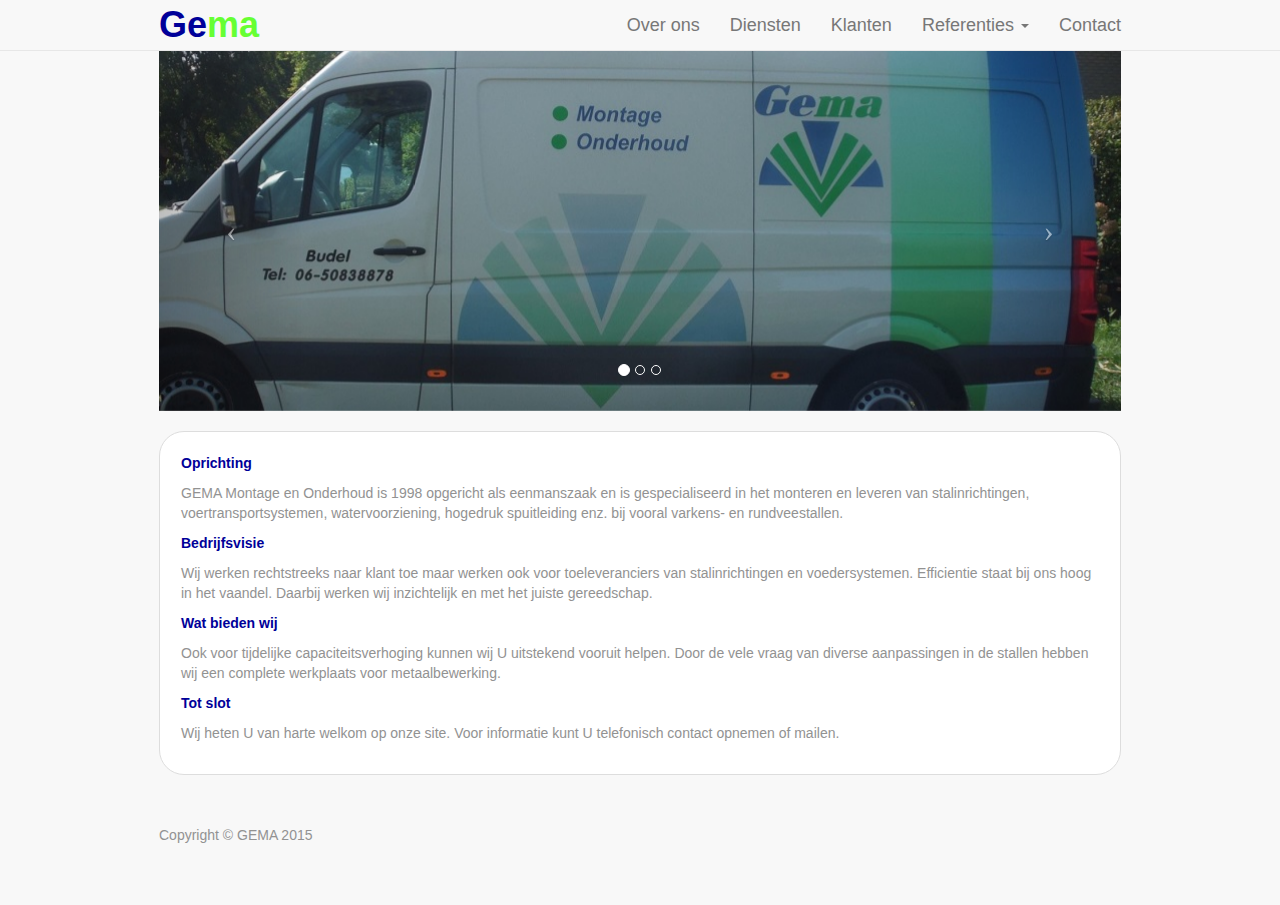
<file: index.html>
<!DOCTYPE html>
<html lang="nl">

<head>
    <meta charset="utf-8">
    <meta http-equiv="X-UA-Compatible" content="IE=edge">
    <meta name="viewport" content="width=device-width, initial-scale=1">
    <meta name="description" content="">
    <meta name="author" content="">
    <meta name="Description" content="GEMA Montage en Onderhoud klusbedrijf voor stalinrichtingen, voertransportsystemen, watervoorziening, hogedruk spuitleiding bij varkens- en rundveestallen">

    <title>GEMA Montage en Onderhoud</title>

    <link href="css/bootstrap.min.css" rel="stylesheet">
    <link href="css/main.min.css" rel="stylesheet">

    <!--[if lt IE 9]>
        <script src="https://oss.maxcdn.com/libs/html5shiv/3.7.0/html5shiv.js"></script>
        <script src="https://oss.maxcdn.com/libs/respond.js/1.4.2/respond.min.js"></script>
    <![endif]-->
</head>

<body>
    <nav class="navbar navbar-default navbar-static-top">
        <div class="container">
            <div class="navbar-header">
                <button type="button" class="navbar-toggle" data-toggle="collapse" data-target="#bs-example-navbar-collapse-1">
                    <span class="sr-only">Toggle navigation</span>
                    <span class="icon-bar"></span>
                    <span class="icon-bar"></span>
                    <span class="icon-bar"></span>
                </button>
                <a class="navbar-brand" href="index.html"><span id="first">Ge</span><span id="second">ma</span></a>
            </div>
            <div class="collapse navbar-collapse" id="bs-example-navbar-collapse-1">
                <ul class="nav navbar-nav navbar-right">
                    <li><a href="about.html">Over ons</a></li>
                    <li><a href="services.html">Diensten</a></li>
																	<li><a href="customers.html">Klanten</a></li>
                    <li class="dropdown">
                        <a href="#" class="dropdown-toggle" data-toggle="dropdown">Referenties <b class="caret"></b></a>
                        <ul class="dropdown-menu">
                            <li><a href="portfolio-TransportKar.html">Transportkar</a></li>
                            <li><a href="portfolio-InrichtingStal.html">Inrichting stal</a></li>
                            <li><a href="portfolio-RoostersLeggen.html">Roosters leggen</a></li>
                            <li><a href="portfolio-VoerRobot.html">Voerrobot</a></li>
                            <li><a href="portfolio-VoerTransport.html">Voer transport</a></li>
                            <li><a href="portfolio-Vlonder.html">Vlonder</a></li>																																																		
                        </ul>
                    </li>
                    <li><a href="contact.html">Contact</a></li>
                </ul>
            </div>
        </div>
    </nav>

    <header id="myCarousel" class="carousel slide hidden-xs">
        <ol class="carousel-indicators">
            <li data-target="#myCarousel" data-slide-to="0" class="active"></li>
            <li data-target="#myCarousel" data-slide-to="1"></li>
            <li data-target="#myCarousel" data-slide-to="2"></li>
        </ol>

        <div class="carousel-inner">
            <div class="item active">
                <div class="fill carousel-image" style="background-image:url('slides/slide1.jpg');"></div>
                <div class="carousel-caption"></div>
            </div>
            <div class="item">
                <div class="fill carousel-image" style="background-image:url('slides/slide2.jpg');"></div>
                <div class="carousel-caption"></div>
            </div>
            <div class="item">
                <div class="fill carousel-image" style="background-image:url('slides/slide3.jpg');"></div>
                <div class="carousel-caption"></div>
            </div>
        </div>

        <a class="left carousel-control" href="#myCarousel" data-slide="prev">
            <span class="icon-prev"></span>
        </a>
        <a class="right carousel-control" href="#myCarousel" data-slide="next">
            <span class="icon-next"></span>
        </a>
    </header>

    <div id="content" class="container">				
     	 <div class="row">
     					<div class="col-md-12">
   									<div class="tile">
                    <div class="panel">
   																	 			<p class="kop">Oprichting</p>
                         <h1>GEMA Montage en Onderhoud</h1><span> is 1998 opgericht als eenmanszaak en is gespecialiseerd in het monteren en leveren van stalinrichtingen, voertransportsystemen, watervoorziening, hogedruk spuitleiding enz. bij vooral varkens- en rundveestallen.</span>
   																					<p class="kop margintop10">Bedrijfsvisie</p>
   																					<p>Wij werken rechtstreeks naar klant toe maar werken ook voor toeleveranciers van stalinrichtingen en voedersystemen. Efficientie staat bij ons hoog in het vaandel. Daarbij werken wij inzichtelijk en met het juiste gereedschap.</p>
   																					<p class="kop">Wat bieden wij</p>
   																					<p>Ook voor tijdelijke capaciteitsverhoging kunnen wij U uitstekend vooruit helpen. Door de vele vraag van diverse aanpassingen in de stallen hebben wij een complete werkplaats voor metaalbewerking. </p>
   																					<p class="kop">Tot slot</p>
   																					<p>Wij heten U van harte welkom op onze site. Voor informatie kunt U telefonisch contact opnemen of mailen.</p>
                    </div>
              </div>
   						</div>
        </div>

        <footer>
            <div class="row">
                <div class="col-lg-12">
                    <p>Copyright &copy; GEMA 2015</p>
                </div>
            </div>
        </footer>
    </div>

    <script src="js/jquery.js"></script>
    <script src="js/bootstrap.min.js"></script>
    <script>$('.carousel').carousel({interval: 5000})</script>

<!-- StatCounter Code -->
<script type="text/javascript">
var sc_project=10580279; 
var sc_invisible=1; 
var sc_security="64d8a0ac"; 
var scJsHost = (("https:" == document.location.protocol) ? "https://secure." : "http://www.");
document.write("<sc"+"ript type='text/javascript' src='" + scJsHost + "statcounter.com/counter/counter.js'></"+"script>");
</script>
<noscript><div class="statcounter"><a title="shopify analytics tool" href="http://statcounter.com/shopify/" target="_blank"><img class="statcounter" src="http://c.statcounter.com/10580279/0/64d8a0ac/1/" alt="shopify analytics tool"></a></div></noscript>

</body>
</html>
</file>
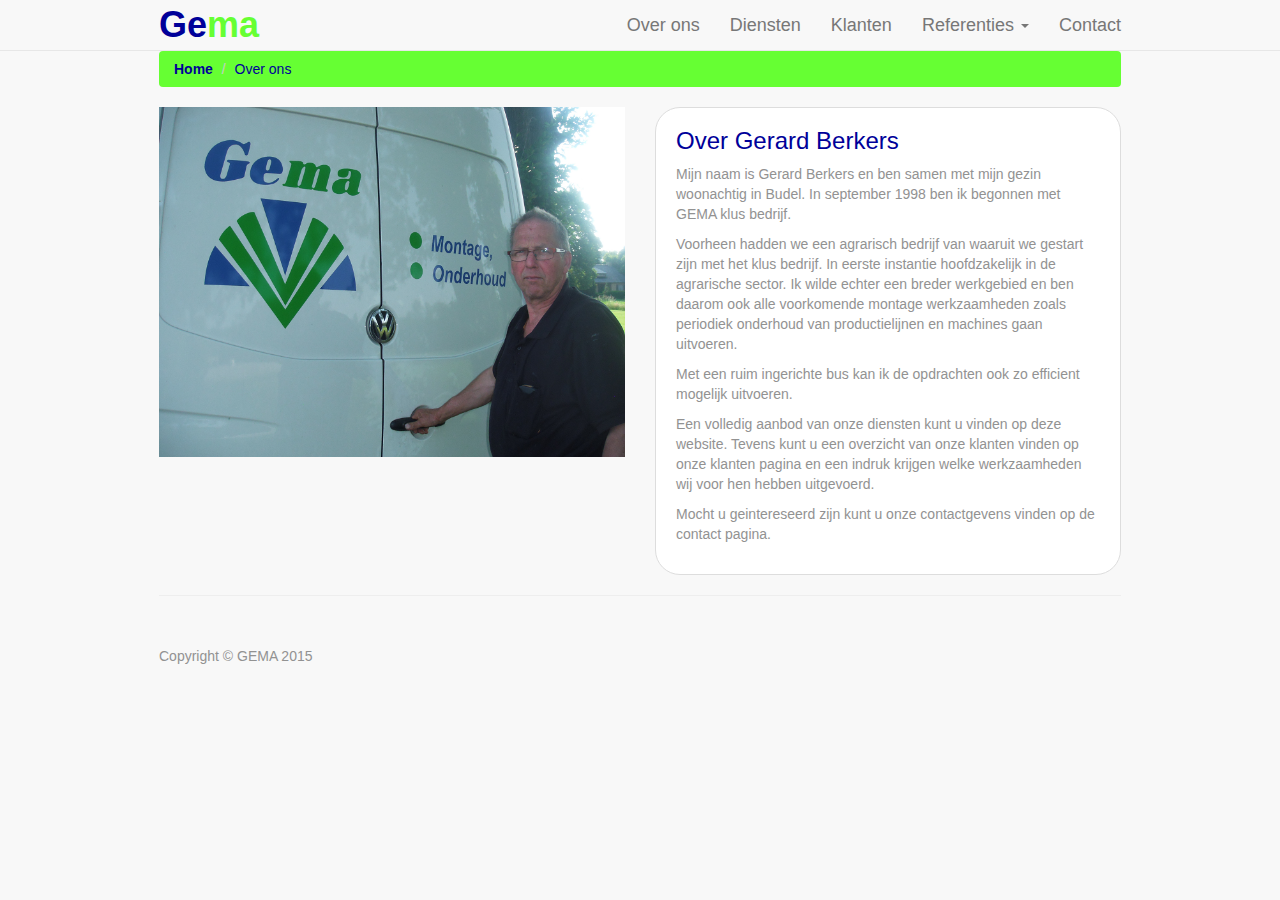
<file: about.html>
<!DOCTYPE html>
<html lang="nl">

<head>

    <meta charset="utf-8">
    <meta http-equiv="X-UA-Compatible" content="IE=edge">
    <meta name="viewport" content="width=device-width, initial-scale=1">
    <meta name="description" content="">
    <meta name="author" content="">

    <title>GEMA</title>

    <!-- Bootstrap Core CSS -->
    <link href="css/bootstrap.min.css" rel="stylesheet">

    <!-- Custom CSS -->
    <link href="css/main.min.css" rel="stylesheet">

    <!-- HTML5 Shim and Respond.js IE8 support of HTML5 elements and media queries -->
    <!-- WARNING: Respond.js doesn't work if you view the page via file:// -->
    <!--[if lt IE 9]>
        <script src="https://oss.maxcdn.com/libs/html5shiv/3.7.0/html5shiv.js"></script>
        <script src="https://oss.maxcdn.com/libs/respond.js/1.4.2/respond.min.js"></script>
    <![endif]-->

</head>

<body>

    <!-- Navigation -->
    <nav class="navbar navbar-default navbar-static-top" role="navigation">
        <div class="container">
            <!-- Brand and toggle get grouped for better mobile display -->
            <div class="navbar-header">
                <button type="button" class="navbar-toggle" data-toggle="collapse" data-target="#bs-example-navbar-collapse-1">
                    <span class="sr-only">Toggle navigation</span>
                    <span class="icon-bar"></span>
                    <span class="icon-bar"></span>
                    <span class="icon-bar"></span>
                </button>
                <a class="navbar-brand" href="index.html"><span id="first">Ge</span><span id="second">ma</span></a>
            </div>
            <!-- Collect the nav links, forms, and other content for toggling -->
            <div class="collapse navbar-collapse" id="bs-example-navbar-collapse-1">
                <ul class="nav navbar-nav navbar-right">
                    <li>
                        <a href="about.html">Over ons</a>
                    </li>
                    <li>
                        <a href="services.html">Diensten</a>
                    </li>
																				<li>
                        <a href="customers.html">Klanten</a>
                    </li>
                    <li class="dropdown">
                        <a href="#" class="dropdown-toggle" data-toggle="dropdown">Referenties <b class="caret"></b></a>
                        <ul class="dropdown-menu">
                            <li>
                                <a href="portfolio-TransportKar.html">Transportkar</a>
                            </li>
                            <li>
                                <a href="portfolio-InrichtingStal.html">Inrichting stal</a>
                            </li>
                            <li>
                                <a href="portfolio-RoostersLeggen.html">Roosters leggen</a>
                            </li>
                            <li>
                                <a href="portfolio-VoerRobot.html">Voerrobot</a>
                            </li>
                            <li>
                                <a href="portfolio-VoerTransport.html">Voer transport</a>
                            </li>
                            <li>
                                <a href="portfolio-Vlonder.html">Vlonder</a>
                            </li>																																																		
                        </ul>
                    </li>
                    <li>
                        <a href="contact.html">Contact</a>
                    </li>

                </ul>
            </div>
            <!-- /.navbar-collapse -->
        </div>
        <!-- /.container -->
    </nav>

    <!-- Page Content -->
    <div class="container">

        <!-- Page Heading/Breadcrumbs -->
        <div class="row">
            <div class="col-lg-12">
                <ol class="breadcrumb">
                    <li><a href="index.html">Home</a>
                    </li>
                    <li class="active">Over ons</li>
                </ol>
            </div>
        </div>
        <!-- /.row -->

        <!-- Intro Content -->
        <div class="row">
             <div class="col-md-6">
                 <img class="img-responsive" src="about.png" alt="">
             </div>
             <div class="col-md-6">
														<div class="tile">
                   <h3>Over Gerard Berkers</h3>
                   <p>Mijn naam is Gerard Berkers en ben samen met mijn gezin woonachtig in Budel. In september 1998 ben ik begonnen met GEMA klus bedrijf.</p>
                   <p>Voorheen hadden we een agrarisch bedrijf van waaruit we gestart zijn met het klus bedrijf. In eerste instantie hoofdzakelijk in de agrarische sector. Ik wilde echter een breder werkgebied en ben daarom ook alle voorkomende montage werkzaamheden zoals periodiek onderhoud van productielijnen en machines gaan uitvoeren.</p>
                   <p>Met een ruim ingerichte bus kan ik de opdrachten ook zo efficient mogelijk uitvoeren.</p>
                   <p>Een volledig aanbod van onze diensten kunt u vinden op deze website. Tevens kunt u een overzicht van onze klanten vinden op onze klanten pagina en een indruk krijgen welke werkzaamheden wij voor hen hebben uitgevoerd.</p><p>Mocht u geintereseerd zijn kunt u onze contactgevens vinden op de contact pagina.</p>																
 									 				</div>
             </div>
        </div>
        <!-- /.row -->

        <hr>

        <!-- Footer -->
        <footer>
            <div class="row">
                <div class="col-lg-12">
                    <p>Copyright &copy; GEMA 2015</p>
                </div>
            </div>
        </footer>

    </div>
    <!-- /.container -->

    <!-- jQuery -->
    <script src="js/jquery.js"></script>

    <!-- Bootstrap Core JavaScript -->
    <script src="js/bootstrap.min.js"></script>

</body>

</html>
</file>
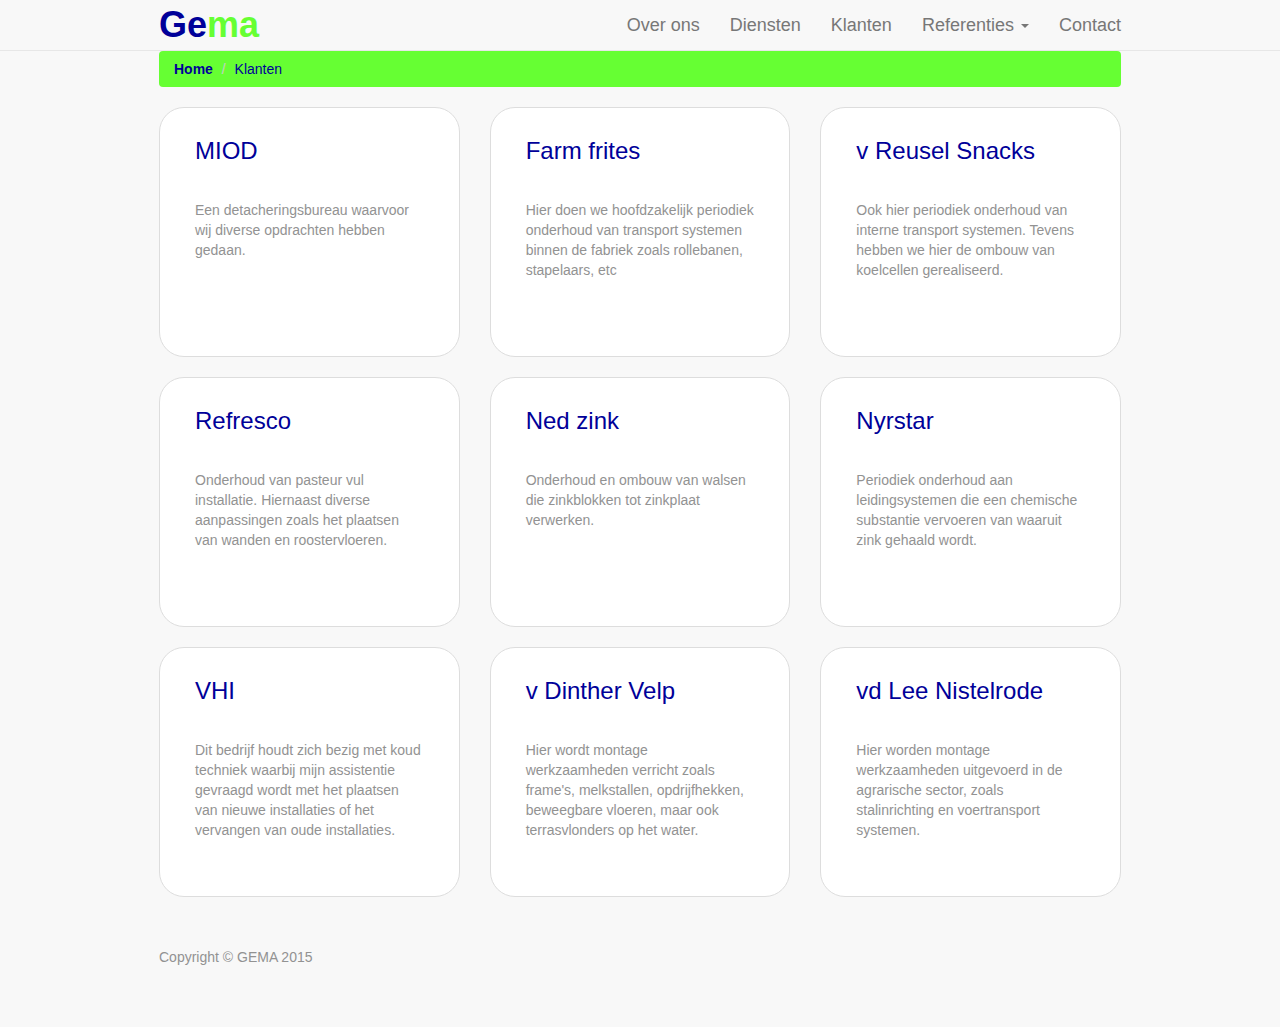
<file: customers.html>
<!DOCTYPE html>
<html lang="nl">

<head>

    <meta charset="utf-8">
    <meta http-equiv="X-UA-Compatible" content="IE=edge">
    <meta name="viewport" content="width=device-width, initial-scale=1">
    <meta name="description" content="">
    <meta name="author" content="">

    <title>GEMA</title>

    <!-- Bootstrap Core CSS -->
    <link href="css/bootstrap.min.css" rel="stylesheet">

    <!-- Custom CSS -->
    <link href="css/main.min.css" rel="stylesheet">

    <!-- HTML5 Shim and Respond.js IE8 support of HTML5 elements and media queries -->
    <!-- WARNING: Respond.js doesn't work if you view the page via file:// -->
    <!--[if lt IE 9]>
        <script src="https://oss.maxcdn.com/libs/html5shiv/3.7.0/html5shiv.js"></script>
        <script src="https://oss.maxcdn.com/libs/respond.js/1.4.2/respond.min.js"></script>
    <![endif]-->

</head>

<body>

    <!-- Navigation -->
    <nav class="navbar navbar-default navbar-static-top" role="navigation">
        <div class="container">
            <!-- Brand and toggle get grouped for better mobile display -->
            <div class="navbar-header">
                <button type="button" class="navbar-toggle" data-toggle="collapse" data-target="#bs-example-navbar-collapse-1">
                    <span class="sr-only">Toggle navigation</span>
                    <span class="icon-bar"></span>
                    <span class="icon-bar"></span>
                    <span class="icon-bar"></span>
                </button>
                <a class="navbar-brand" href="index.html"><span id="first">Ge</span><span id="second">ma</span></a>
            </div>
            <!-- Collect the nav links, forms, and other content for toggling -->
            <div class="collapse navbar-collapse" id="bs-example-navbar-collapse-1">
                <ul class="nav navbar-nav navbar-right">
                    <li>
                        <a href="about.html">Over ons</a>
                    </li>
                    <li>
                        <a href="services.html">Diensten</a>
                    </li>
																				<li>
                        <a href="customers.html">Klanten</a>
                    </li>
                    <li class="dropdown">
                        <a href="#" class="dropdown-toggle" data-toggle="dropdown">Referenties <b class="caret"></b></a>
                        <ul class="dropdown-menu">
                            <li>
                                <a href="portfolio-TransportKar.html">Transportkar</a>
                            </li>
                            <li>
                                <a href="portfolio-InrichtingStal.html">Inrichting stal</a>
                            </li>
                            <li>
                                <a href="portfolio-RoostersLeggen.html">Roosters leggen</a>
                            </li>
                            <li>
                                <a href="portfolio-VoerRobot.html">Voerrobot</a>
                            </li>
                            <li>
                                <a href="portfolio-VoerTransport.html">Voer transport</a>
                            </li>
                            <li>
                                <a href="portfolio-Vlonder.html">Vlonder</a>
                            </li>																																																		
                        </ul>
                    </li>
                    <li>
                        <a href="contact.html">Contact</a>
                    </li>

                </ul>
            </div>
            <!-- /.navbar-collapse -->
        </div>
        <!-- /.container -->
    </nav>


    <!-- Page Content -->
    <div id="content" class="container">
	  
	      <!-- Page Heading/Breadcrumbs -->
        <div class="row">
            <div class="col-lg-12">
                <ol class="breadcrumb">
                    <li><a href="index.html">Home</a>
                    </li>
                    <li class="active">Klanten</li>
                </ol>
            </div>
        </div>
        <!-- /.row -->
				

        <!-- Marketing Icons Section -->
        <div class="row">
            <div class="col-md-4">
                <div class="tile customer">
                    <div class="panel-heading">
                        <h3><i class="fa fa-fw fa-check"></i> MIOD</h3>
                    </div>
                    <div class="panel-body">
                        <p>Een detacheringsbureau waarvoor wij diverse opdrachten hebben gedaan.</p>
                    </div>
                </div>
            </div>
            <div class="col-md-4">
                <div class="tile customer">
                    <div class="panel-heading">
                        <h3><i class="fa fa-fw fa-check"></i> Farm frites</h3>
                    </div>
                    <div class="panel-body">
                        <p>Hier doen we hoofdzakelijk periodiek onderhoud van transport systemen binnen de fabriek zoals rollebanen, stapelaars, etc</p>
                    </div>
                </div>
            </div>
            <div class="col-md-4">
                <div class="tile customer">
                    <div class="panel-heading">
                        <h3><i class="fa fa-fw fa-check"></i> v Reusel Snacks</h3>
                    </div>
                    <div class="panel-body">
                        <p>Ook hier periodiek onderhoud van interne transport systemen. Tevens hebben we hier de ombouw van koelcellen gerealiseerd.</p>
                    </div>
                </div>
            </div>
        </div>
					
					        <!-- Marketing Icons Section -->
        <div class="row margintop20">
            <div class="col-md-4">
                <div class="tile customer">
                    <div class="panel-heading">
                        <h3><i class="fa fa-fw fa-check"></i> Refresco</h3>
                    </div>
                    <div class="panel-body">
                        <p>Onderhoud van pasteur vul installatie. Hiernaast diverse aanpassingen zoals het plaatsen van wanden en roostervloeren.</p>
                    </div>
                </div>
            </div>
            <div class="col-md-4">
                <div class="tile customer">
                    <div class="panel-heading">
                        <h3><i class="fa fa-fw fa-check"></i> Ned zink</h3>
                    </div>
                    <div class="panel-body">
                        <p>Onderhoud en ombouw van walsen die zinkblokken tot zinkplaat verwerken.</p>
                    </div>
                </div>
            </div>
            <div class="col-md-4">
                <div class="tile customer">
                    <div class="panel-heading">
                        <h3><i class="fa fa-fw fa-check"></i> Nyrstar</h3>
                    </div>
                    <div class="panel-body">
                        <p>Periodiek onderhoud aan leidingsystemen die een chemische substantie vervoeren van waaruit zink gehaald wordt.</p>
                    </div>
                </div>
            </div>
        </div>
					
        <div class="row margintop20">
            <div class="col-md-4">
                <div class="tile customer">
                    <div class="panel-heading">
                        <h3><i class="fa fa-fw fa-check"></i> VHI</h3>
                    </div>
                    <div class="panel-body">
                        <p>Dit bedrijf houdt zich bezig met koud techniek waarbij mijn assistentie gevraagd wordt met het plaatsen van nieuwe installaties of het vervangen van oude installaties.</p>
                    </div>
                </div>
            </div>
            <div class="col-md-4">
                <div class="tile customer">
                    <div class="panel-heading">
                        <h3><i class="fa fa-fw fa-check"></i> v Dinther Velp</h3>
                    </div>
                    <div class="panel-body">
                        <p>Hier wordt montage werkzaamheden verricht zoals frame's, melkstallen, opdrijfhekken, beweegbare vloeren, maar ook terrasvlonders op het water.</p>
                    </div>
                </div>
            </div>				
            <div class="col-md-4">
                <div class="tile customer">
                    <div class="panel-heading">
                        <h3><i class="fa fa-fw fa-check"></i> vd Lee Nistelrode</h3>
                    </div>
                    <div class="panel-body">
                        <p>Hier worden montage werkzaamheden uitgevoerd in de agrarische sector, zoals stalinrichting en voertransport systemen.</p>
                    </div>
                </div>
            </div>														
        </div>


        <!-- Footer -->
        <footer>
            <div class="row">
                <div class="col-lg-12">
                    <p>Copyright &copy; GEMA 2015</p>
                </div>
            </div>
        </footer>

    </div>
    <!-- /.container -->

    <!-- jQuery -->
    <script src="js/jquery.js"></script>

    <!-- Bootstrap Core JavaScript -->
    <script src="js/bootstrap.min.js"></script>

    <!-- Script to Activate the Carousel -->
    <script>
    $('.carousel').carousel({
        interval: 5000 //changes the speed
    })
    </script>

</body>

</html>
</file>
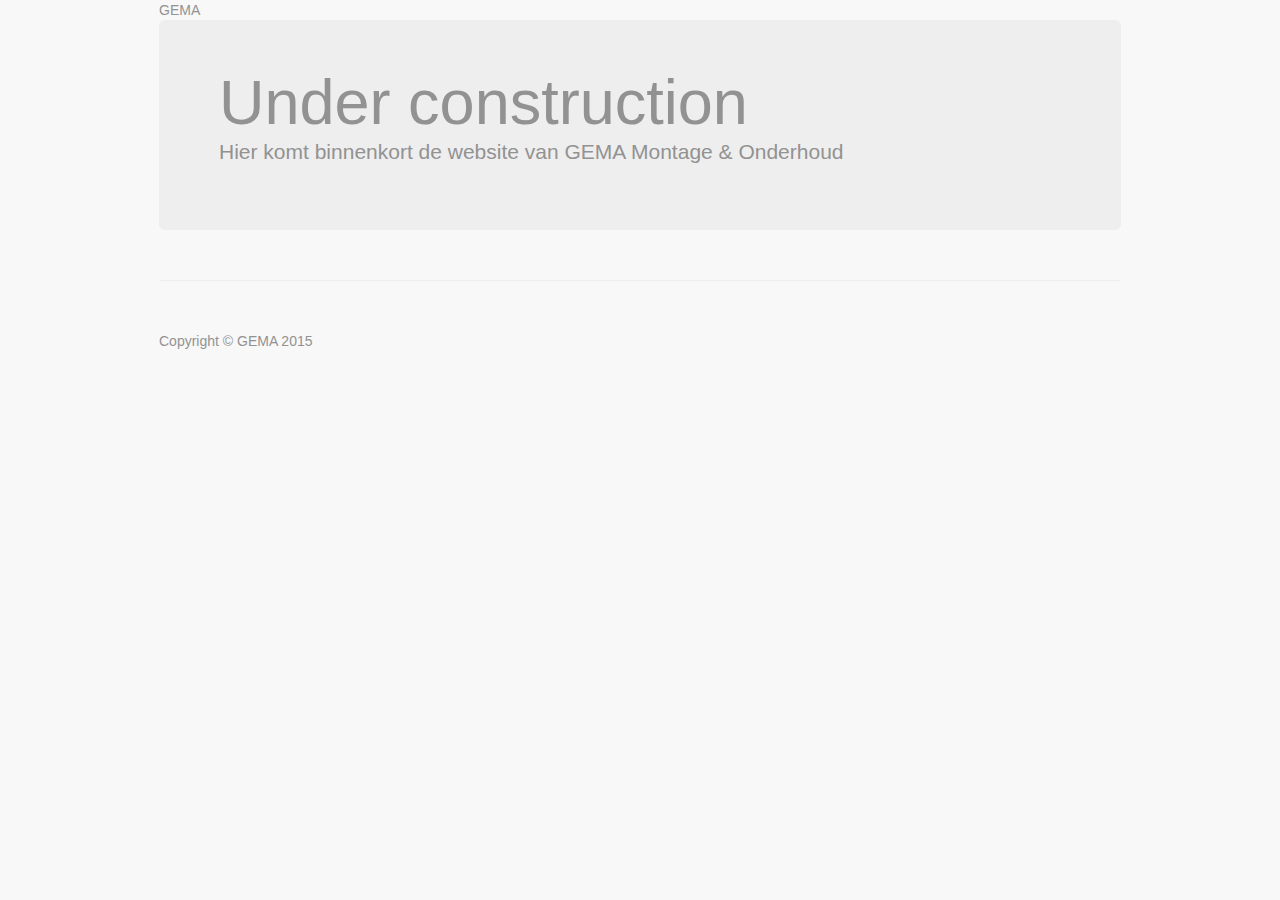
<file: placeholder.html>
<!DOCTYPE html>
<html lang="nl">

<head>

    <meta charset="utf-8">
    <meta http-equiv="X-UA-Compatible" content="IE=edge">
    <meta name="viewport" content="width=device-width, initial-scale=1">
    <meta name="description" content="">
    <meta name="author" content="">

    <title>GEMA</title>

    <!-- Bootstrap Core CSS -->
    <link href="css/bootstrap.min.css" rel="stylesheet">

    <!-- Custom CSS -->
    <link href="css/main.min.css" rel="stylesheet">

    <!-- Custom Fonts -->
    <link href="font-awesome/css/font-awesome.min.css" rel="stylesheet" type="text/css">

    <!-- HTML5 Shim and Respond.js IE8 support of HTML5 elements and media queries -->
    <!-- WARNING: Respond.js doesn't work if you view the page via file:// -->
    <!--[if lt IE 9]>
        <script src="https://oss.maxcdn.com/libs/html5shiv/3.7.0/html5shiv.js"></script>
        <script src="https://oss.maxcdn.com/libs/respond.js/1.4.2/respond.min.js"></script>
    <![endif]-->

</head>

<body>
    <div class="container">

        <!-- Page Heading/Breadcrumbs -->
        <div class="row">
            <div class="col-lg-12">
                <h1 class="page-header">GEMA</h1>
            </div>
        </div>

        <div class="row">
            <div class="col-lg-12">
                <div class="jumbotron">
                    <h1>Under construction</h1>
                    <p>Hier komt binnenkort de website van GEMA Montage & Onderhoud</p>
                </div>
            </div>
        </div>

        <hr>

        <footer>
            <div class="row">
                <div class="col-lg-12">
                    <p>Copyright &copy; GEMA 2015</p>
                </div>
            </div>
        </footer>

    </div>

    <!-- jQuery -->
    <script src="js/jquery.js"></script>

    <!-- Bootstrap Core JavaScript -->
    <script src="js/bootstrap.min.js"></script>

</body>

</html>
</file>
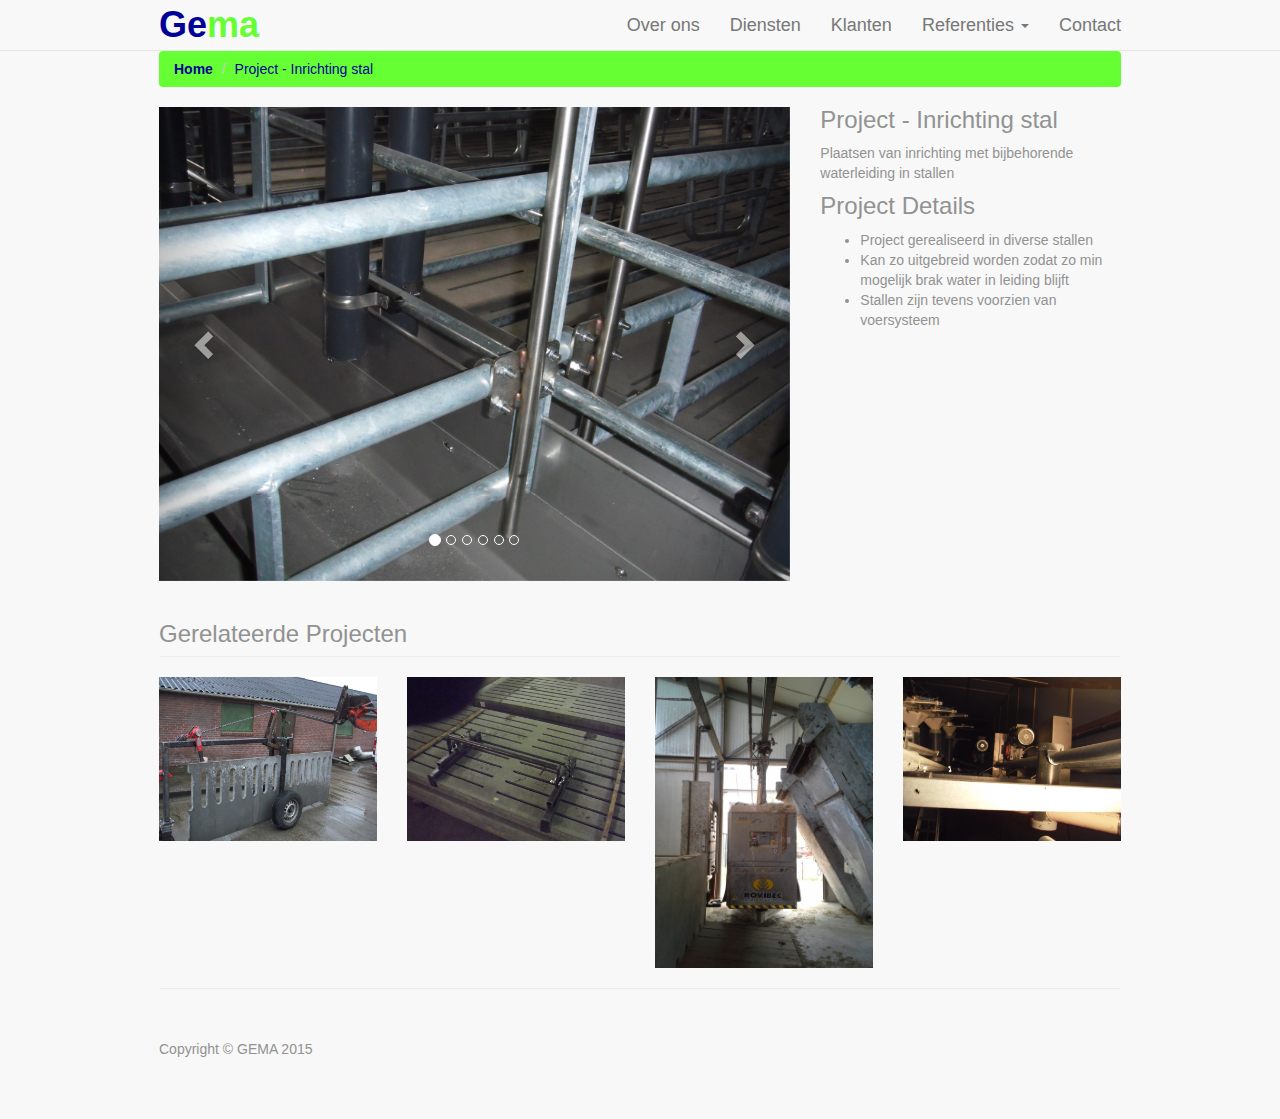
<file: portfolio-InrichtingStal.html>
<!DOCTYPE html>
<html lang="nl">

<head>

    <meta charset="utf-8">
    <meta http-equiv="X-UA-Compatible" content="IE=edge">
    <meta name="viewport" content="width=device-width, initial-scale=1">
    <meta name="description" content="">
    <meta name="author" content="">

    <title>GEMA</title>

    <!-- Bootstrap Core CSS -->
    <link href="css/bootstrap.min.css" rel="stylesheet">

    <!-- Custom CSS -->
    <link href="css/main.min.css" rel="stylesheet">

    <!-- Custom Fonts -->
    <link href="font-awesome/css/font-awesome.min.css" rel="stylesheet" type="text/css">

    <!-- HTML5 Shim and Respond.js IE8 support of HTML5 elements and media queries -->
    <!-- WARNING: Respond.js doesn't work if you view the page via file:// -->
    <!--[if lt IE 9]>
        <script src="https://oss.maxcdn.com/libs/html5shiv/3.7.0/html5shiv.js"></script>
        <script src="https://oss.maxcdn.com/libs/respond.js/1.4.2/respond.min.js"></script>
    <![endif]-->

</head>

<body>

    <!-- Navigation -->
    <nav class="navbar navbar-default navbar-static-top" role="navigation">
        <div class="container">
            <!-- Brand and toggle get grouped for better mobile display -->
            <div class="navbar-header">
                <button type="button" class="navbar-toggle" data-toggle="collapse" data-target="#bs-example-navbar-collapse-1">
                    <span class="sr-only">Toggle navigation</span>
                    <span class="icon-bar"></span>
                    <span class="icon-bar"></span>
                    <span class="icon-bar"></span>
                </button>
                <a class="navbar-brand" href="index.html"><span id="first">Ge</span><span id="second">ma</span></a>
            </div>
            <!-- Collect the nav links, forms, and other content for toggling -->
            <div class="collapse navbar-collapse" id="bs-example-navbar-collapse-1">
                <ul class="nav navbar-nav navbar-right">
                    <li>
                        <a href="about.html">Over ons</a>
                    </li>
                    <li>
                        <a href="services.html">Diensten</a>
                    </li>
																				<li>
                        <a href="customers.html">Klanten</a>
                    </li>
                    <li class="dropdown">
                        <a href="#" class="dropdown-toggle" data-toggle="dropdown">Referenties <b class="caret"></b></a>
                        <ul class="dropdown-menu">
                            <li>
                                <a href="portfolio-TransportKar.html">Transportkar</a>
                            </li>
                            <li>
                                <a href="portfolio-InrichtingStal.html">Inrichting stal</a>
                            </li>
                            <li>
                                <a href="portfolio-RoostersLeggen.html">Roosters leggen</a>
                            </li>
                            <li>
                                <a href="portfolio-VoerRobot.html">Voerrobot</a>
                            </li>
                            <li>
                                <a href="portfolio-VoerTransport.html">Voer transport</a>
                            </li>
                            <li>
                                <a href="portfolio-Vlonder.html">Vlonder</a>
                            </li>																																																		
                        </ul>
                    </li>
                    <li>
                        <a href="contact.html">Contact</a>
                    </li>

                </ul>
            </div>
            <!-- /.navbar-collapse -->
        </div>
        <!-- /.container -->
    </nav>

    <!-- Page Content -->
    <div class="container">

        <!-- Page Heading/Breadcrumbs -->
        <div class="row">
            <div class="col-lg-12">
                <ol class="breadcrumb">
                    <li><a href="index.html">Home</a>
                    </li>
                    <li class="active">Project - Inrichting stal</li>
                </ol>
            </div>
        </div>
        <!-- /.row -->

        <!-- Portfolio Item Row -->
        <div class="row">

            <div class="col-md-8">
                <div id="carousel-example-generic" class="carousel slide" data-ride="carousel">
                    <!-- Indicators -->
                    <ol class="carousel-indicators">
                        <li data-target="#carousel-example-generic" data-slide-to="0" class="active"></li>
                        <li data-target="#carousel-example-generic" data-slide-to="1"></li>
                        <li data-target="#carousel-example-generic" data-slide-to="2"></li>
                        <li data-target="#carousel-example-generic" data-slide-to="3"></li>
                        <li data-target="#carousel-example-generic" data-slide-to="4"></li>
                        <li data-target="#carousel-example-generic" data-slide-to="5"></li>																																																																								
                    </ol>

                    <!-- Wrapper for slides -->
                    <div class="carousel-inner">
                        <div class="item active">
                            <img class="img-responsive" src="portofolio/InrichtingStal1.jpg" alt="">
                        </div>
                        <div class="item">
                            <img class="img-responsive" src="portofolio/InrichtingStal2.jpg" alt="">
                        </div>
                        <div class="item">
                            <img class="img-responsive" src="portofolio/InrichtingStal3.jpg" alt="">
                        </div>
                        <div class="item">
                            <img class="img-responsive" src="portofolio/InrichtingStal4.jpg" alt="">
                        </div>
                        <div class="item">
                            <img class="img-responsive" src="portofolio/InrichtingStal5.jpg" alt="">
                        </div>
                        <div class="item">
                            <img class="img-responsive" src="portofolio/InrichtingStal6.jpg" alt="">
                        </div>
                        <div class="item">
                            <img class="img-responsive" src="portofolio/InrichtingStal7.jpg" alt="">
                        </div>																																													
                    </div>

                    <!-- Controls -->
                    <a class="left carousel-control" href="#carousel-example-generic" data-slide="prev">
                        <span class="glyphicon glyphicon-chevron-left"></span>
                    </a>
                    <a class="right carousel-control" href="#carousel-example-generic" data-slide="next">
                        <span class="glyphicon glyphicon-chevron-right"></span>
                    </a>
                </div>
            </div>

            <div class="col-md-4">
                <h3>Project - Inrichting stal</h3>
                <p>Plaatsen van inrichting met bijbehorende waterleiding in stallen</p>
													<h3>Project Details</h3>
                <ul>
                    <li>Project gerealiseerd in diverse stallen</li>
                    <li>Kan zo uitgebreid worden zodat zo min mogelijk brak water in leiding blijft</li>
                    <li>Stallen zijn tevens voorzien van voersysteem</li>
                </ul>
            </div>

        </div>
        <!-- /.row -->

        <!-- Related Projects Row -->
        <div class="row">

            <div class="col-lg-12">
                <h3 class="page-header">Gerelateerde Projecten</h3>
            </div>

            <div class="col-sm-3 col-xs-6">
                <a href="portfolio-TransportKar.html">
                    <img class="img-responsive img-hover img-related" src="portofolio/TransportKar1.jpg" alt="">
                </a>
            </div>

            <div class="col-sm-3 col-xs-6">
                <a href="portfolio-RoostersLeggen.html">
                    <img class="img-responsive img-hover img-related" src="portofolio/RoostersLeggen1.jpg" alt="">
                </a>
            </div>

            <div class="col-sm-3 col-xs-6">
                <a href="portfolio-Voerrobot.html">
                    <img class="img-responsive img-hover img-related" src="portofolio/Voerrobot1.jpg" alt="">
                </a>
            </div>

            <div class="col-sm-3 col-xs-6">
                <a href="portfolio-VoerTransport.html">
                    <img class="img-responsive img-hover img-related" src="portofolio/VoerTransport1.jpg" alt="">
                </a>
            </div>

        </div>
        <!-- /.row -->

        <hr>

        <!-- Footer -->
        <footer>
            <div class="row">
                <div class="col-lg-12">
                    <p>Copyright &copy; GEMA 2015</p>
                </div>
            </div>
        </footer>

    </div>
    <!-- /.container -->

    <!-- jQuery -->
    <script src="js/jquery.js"></script>

    <!-- Bootstrap Core JavaScript -->
    <script src="js/bootstrap.min.js"></script>

</body>

</html>
</file>
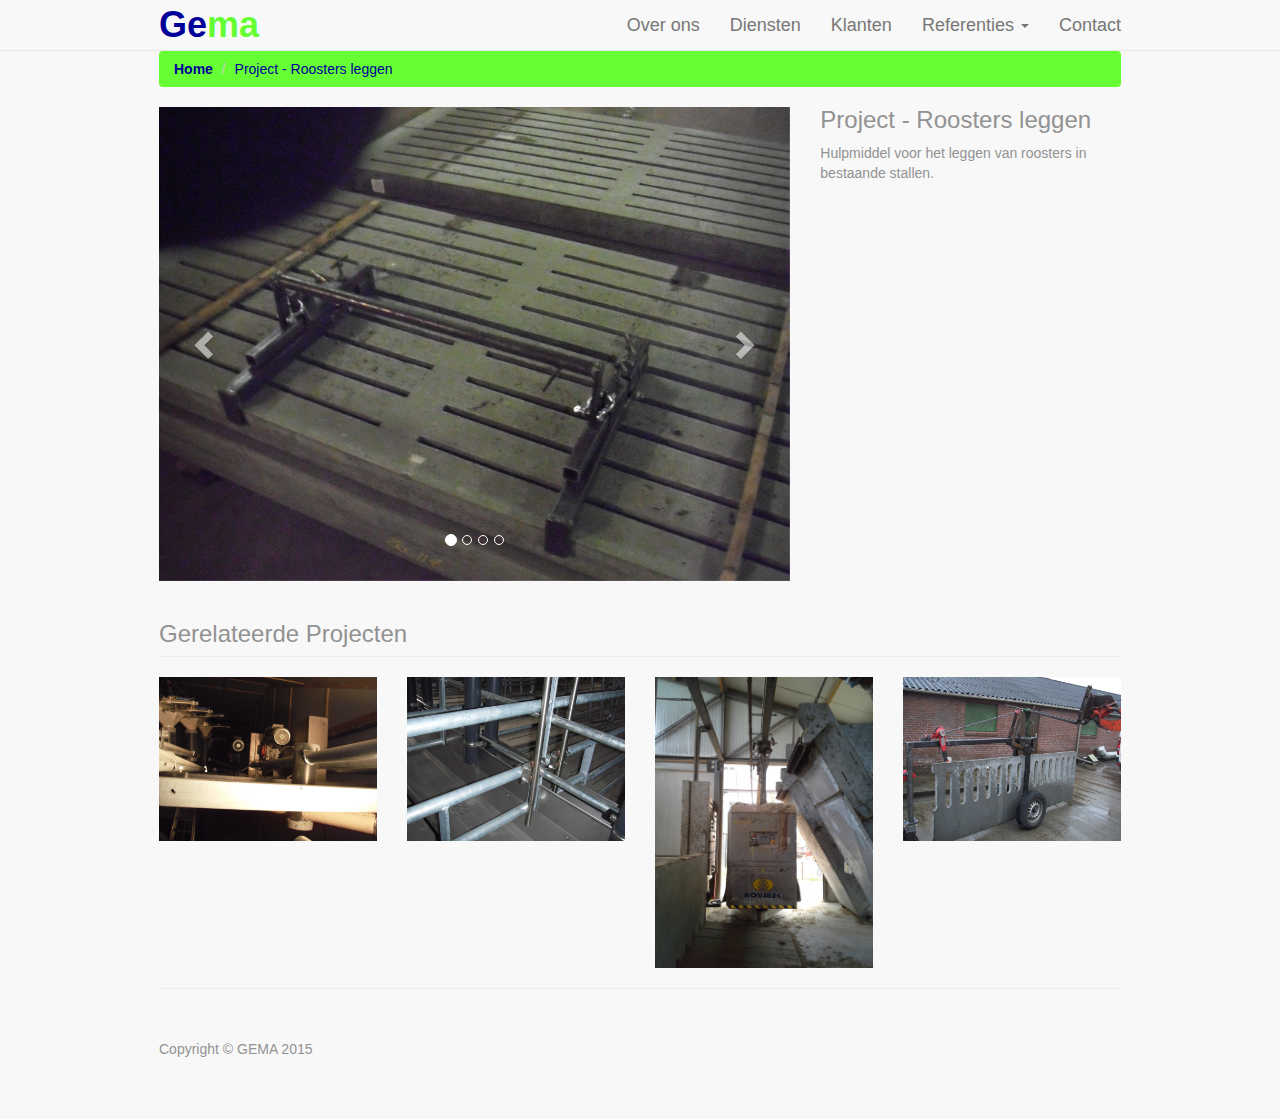
<file: portfolio-RoostersLeggen.html>
<!DOCTYPE html>
<html lang="nl">

<head>

    <meta charset="utf-8">
    <meta http-equiv="X-UA-Compatible" content="IE=edge">
    <meta name="viewport" content="width=device-width, initial-scale=1">
    <meta name="description" content="">
    <meta name="author" content="">

    <title>GEMA</title>

    <!-- Bootstrap Core CSS -->
    <link href="css/bootstrap.min.css" rel="stylesheet">

    <!-- Custom CSS -->
    <link href="css/main.min.css" rel="stylesheet">

    <!-- Custom Fonts -->
    <link href="font-awesome/css/font-awesome.min.css" rel="stylesheet" type="text/css">

    <!-- HTML5 Shim and Respond.js IE8 support of HTML5 elements and media queries -->
    <!-- WARNING: Respond.js doesn't work if you view the page via file:// -->
    <!--[if lt IE 9]>
        <script src="https://oss.maxcdn.com/libs/html5shiv/3.7.0/html5shiv.js"></script>
        <script src="https://oss.maxcdn.com/libs/respond.js/1.4.2/respond.min.js"></script>
    <![endif]-->

</head>

<body>

    <!-- Navigation -->
    <nav class="navbar navbar-default navbar-static-top" role="navigation">
        <div class="container">
            <!-- Brand and toggle get grouped for better mobile display -->
            <div class="navbar-header">
                <button type="button" class="navbar-toggle" data-toggle="collapse" data-target="#bs-example-navbar-collapse-1">
                    <span class="sr-only">Toggle navigation</span>
                    <span class="icon-bar"></span>
                    <span class="icon-bar"></span>
                    <span class="icon-bar"></span>
                </button>
                <a class="navbar-brand" href="index.html"><span id="first">Ge</span><span id="second">ma</span></a>
            </div>
            <!-- Collect the nav links, forms, and other content for toggling -->
            <div class="collapse navbar-collapse" id="bs-example-navbar-collapse-1">
                <ul class="nav navbar-nav navbar-right">
                    <li>
                        <a href="about.html">Over ons</a>
                    </li>
                    <li>
                        <a href="services.html">Diensten</a>
                    </li>
																				<li>
                        <a href="customers.html">Klanten</a>
                    </li>
                    <li class="dropdown">
                        <a href="#" class="dropdown-toggle" data-toggle="dropdown">Referenties <b class="caret"></b></a>
                        <ul class="dropdown-menu">
                            <li>
                                <a href="portfolio-TransportKar.html">Transportkar</a>
                            </li>
                            <li>
                                <a href="portfolio-InrichtingStal.html">Inrichting stal</a>
                            </li>
                            <li>
                                <a href="portfolio-RoostersLeggen.html">Roosters leggen</a>
                            </li>
                            <li>
                                <a href="portfolio-VoerRobot.html">Voerrobot</a>
                            </li>
                            <li>
                                <a href="portfolio-VoerTransport.html">Voer transport</a>
                            </li>
                            <li>
                                <a href="portfolio-Vlonder.html">Vlonder</a>
                            </li>																																																		
                        </ul>
                    </li>
                    <li>
                        <a href="contact.html">Contact</a>
                    </li>

                </ul>
            </div>
            <!-- /.navbar-collapse -->
        </div>
        <!-- /.container -->
    </nav>

    <!-- Page Content -->
    <div class="container">

        <!-- Page Heading/Breadcrumbs -->
        <div class="row">
            <div class="col-lg-12">
                <ol class="breadcrumb">
                    <li><a href="index.html">Home</a>
                    </li>
                    <li class="active">Project - Roosters leggen</li>
                </ol>
            </div>
        </div>
        <!-- /.row -->

        <!-- Portfolio Item Row -->
        <div class="row">

            <div class="col-md-8">
                <div id="carousel-example-generic" class="carousel slide" data-ride="carousel">
                    <!-- Indicators -->
                    <ol class="carousel-indicators">
                        <li data-target="#carousel-example-generic" data-slide-to="0" class="active"></li>
                        <li data-target="#carousel-example-generic" data-slide-to="1"></li>
                        <li data-target="#carousel-example-generic" data-slide-to="2"></li>
                        <li data-target="#carousel-example-generic" data-slide-to="3"></li>
                    </ol>

                    <!-- Wrapper for slides -->
                    <div class="carousel-inner">
                        <div class="item active">
                            <img class="img-responsive" src="portofolio/RoostersLeggen1.jpg" alt="">
                        </div>
                        <div class="item">
                            <img class="img-responsive" src="portofolio/RoostersLeggen2.jpg" alt="">
                        </div>
                        <div class="item">
                            <img class="img-responsive" src="portofolio/RoostersLeggen3.jpg" alt="">
                        </div>
																								<div class="item">
                            <img class="img-responsive" src="portofolio/RoostersLeggen4.jpg" alt="">
                        </div>
                    </div>

                    <!-- Controls -->
                    <a class="left carousel-control" href="#carousel-example-generic" data-slide="prev">
                        <span class="glyphicon glyphicon-chevron-left"></span>
                    </a>
                    <a class="right carousel-control" href="#carousel-example-generic" data-slide="next">
                        <span class="glyphicon glyphicon-chevron-right"></span>
                    </a>
                </div>
            </div>

            <div class="col-md-4">
                <h3>Project - Roosters leggen</h3>
                <p>Hulpmiddel voor het leggen van roosters in bestaande stallen.</p>
            </div>

        </div>
        <!-- /.row -->

        <!-- Related Projects Row -->
        <div class="row">

            <div class="col-lg-12">
                <h3 class="page-header">Gerelateerde Projecten</h3>
            </div>

            <div class="col-sm-3 col-xs-6">
                <a href="portfolio-VoerTransport.html">
                    <img class="img-responsive img-hover img-related" src="portofolio/VoerTransport1.jpg" alt="">
                </a>
            </div>

            <div class="col-sm-3 col-xs-6">
                <a href="portfolio-InrichtingStal.html">
                    <img class="img-responsive img-hover img-related" src="portofolio/InrichtingStal1.jpg" alt="">
                </a>
            </div>

            <div class="col-sm-3 col-xs-6">
                <a href="portfolio-Voerrobot.html">
                    <img class="img-responsive img-hover img-related" src="portofolio/Voerrobot1.jpg" alt="">
                </a>
            </div>

            <div class="col-sm-3 col-xs-6">
                <a href="portfolio-TransportKar.html">
                    <img class="img-responsive img-hover img-related" src="portofolio/TransportKar1.jpg" alt="">
                </a>
            </div>

        </div>
        <!-- /.row -->

        <hr>

        <!-- Footer -->
        <footer>
            <div class="row">
                <div class="col-lg-12">
                    <p>Copyright &copy; GEMA 2015</p>
                </div>
            </div>
        </footer>

    </div>
    <!-- /.container -->

    <!-- jQuery -->
    <script src="js/jquery.js"></script>

    <!-- Bootstrap Core JavaScript -->
    <script src="js/bootstrap.min.js"></script>

</body>

</html>
</file>
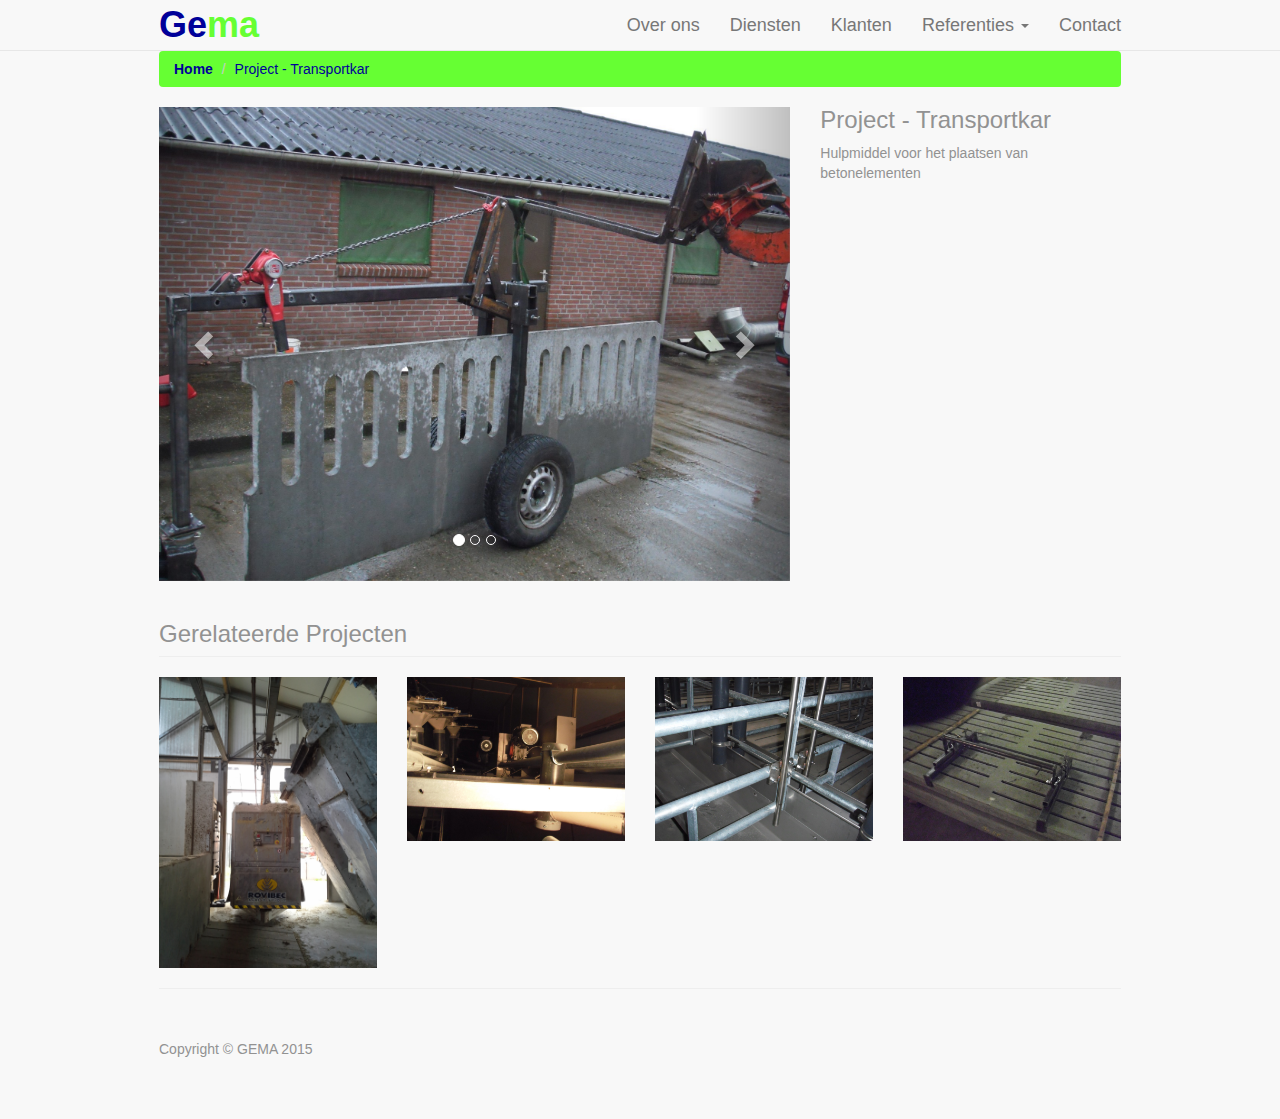
<file: portfolio-TransportKar.html>
<!DOCTYPE html>
<html lang="nl">

<head>

    <meta charset="utf-8">
    <meta http-equiv="X-UA-Compatible" content="IE=edge">
    <meta name="viewport" content="width=device-width, initial-scale=1">
    <meta name="description" content="">
    <meta name="author" content="">

    <title>GEMA</title>

    <!-- Bootstrap Core CSS -->
    <link href="css/bootstrap.min.css" rel="stylesheet">

    <!-- Custom CSS -->
    <link href="css/main.min.css" rel="stylesheet">

    <!-- Custom Fonts -->
    <link href="font-awesome/css/font-awesome.min.css" rel="stylesheet" type="text/css">

    <!-- HTML5 Shim and Respond.js IE8 support of HTML5 elements and media queries -->
    <!-- WARNING: Respond.js doesn't work if you view the page via file:// -->
    <!--[if lt IE 9]>
        <script src="https://oss.maxcdn.com/libs/html5shiv/3.7.0/html5shiv.js"></script>
        <script src="https://oss.maxcdn.com/libs/respond.js/1.4.2/respond.min.js"></script>
    <![endif]-->

</head>

<body>

    <!-- Navigation -->
    <nav class="navbar navbar-default navbar-static-top" role="navigation">
        <div class="container">
            <!-- Brand and toggle get grouped for better mobile display -->
            <div class="navbar-header">
                <button type="button" class="navbar-toggle" data-toggle="collapse" data-target="#bs-example-navbar-collapse-1">
                    <span class="sr-only">Toggle navigation</span>
                    <span class="icon-bar"></span>
                    <span class="icon-bar"></span>
                    <span class="icon-bar"></span>
                </button>
                <a class="navbar-brand" href="index.html"><span id="first">Ge</span><span id="second">ma</span></a>
            </div>
            <!-- Collect the nav links, forms, and other content for toggling -->
            <div class="collapse navbar-collapse" id="bs-example-navbar-collapse-1">
                <ul class="nav navbar-nav navbar-right">
                    <li>
                        <a href="about.html">Over ons</a>
                    </li>
                    <li>
                        <a href="services.html">Diensten</a>
                    </li>
																				<li>
                        <a href="customers.html">Klanten</a>
                    </li>
                    <li class="dropdown">
                        <a href="#" class="dropdown-toggle" data-toggle="dropdown">Referenties <b class="caret"></b></a>
                        <ul class="dropdown-menu">
                            <li>
                                <a href="portfolio-TransportKar.html">Transportkar</a>
                            </li>
                            <li>
                                <a href="portfolio-InrichtingStal.html">Inrichting stal</a>
                            </li>
                            <li>
                                <a href="portfolio-RoostersLeggen.html">Roosters leggen</a>
                            </li>
                            <li>
                                <a href="portfolio-VoerRobot.html">Voerrobot</a>
                            </li>
                            <li>
                                <a href="portfolio-VoerTransport.html">Voer transport</a>
                            </li>
                            <li>
                                <a href="portfolio-Vlonder.html">Vlonder</a>
                            </li>																																																		
                        </ul>
                    </li>
                    <li>
                        <a href="contact.html">Contact</a>
                    </li>

                </ul>
            </div>
            <!-- /.navbar-collapse -->
        </div>
        <!-- /.container -->
    </nav>

    <!-- Page Content -->
    <div class="container">

        <!-- Page Heading/Breadcrumbs -->
        <div class="row">
            <div class="col-lg-12">
                <ol class="breadcrumb">
                    <li><a href="index.html">Home</a>
                    </li>
                    <li class="active">Project - Transportkar</li>
                </ol>
            </div>
        </div>
        <!-- /.row -->

        <!-- Portfolio Item Row -->
        <div class="row">

            <div class="col-md-8">
                <div id="carousel-example-generic" class="carousel slide" data-ride="carousel">
                    <!-- Indicators -->
                    <ol class="carousel-indicators">
                        <li data-target="#carousel-example-generic" data-slide-to="0" class="active"></li>
                        <li data-target="#carousel-example-generic" data-slide-to="1"></li>
                        <li data-target="#carousel-example-generic" data-slide-to="2"></li>
                    </ol>

                    <!-- Wrapper for slides -->
                    <div class="carousel-inner">
                        <div class="item active">
                            <img class="img-responsive" src="portofolio/TransportKar1.jpg" alt="">
                        </div>
                        <div class="item">
                            <img class="img-responsive" src="portofolio/TransportKar2.jpg" alt="">
                        </div>
                        <div class="item">
                            <img class="img-responsive" src="portofolio/TransportKar3.jpg" alt="">
                        </div>
                    </div>

                    <!-- Controls -->
                    <a class="left carousel-control" href="#carousel-example-generic" data-slide="prev">
                        <span class="glyphicon glyphicon-chevron-left"></span>
                    </a>
                    <a class="right carousel-control" href="#carousel-example-generic" data-slide="next">
                        <span class="glyphicon glyphicon-chevron-right"></span>
                    </a>
                </div>
            </div>

            <div class="col-md-4">
                <h3>Project - Transportkar</h3>
                <p>Hulpmiddel voor het plaatsen van betonelementen</p>
            </div>

        </div>
        <!-- /.row -->

        <!-- Related Projects Row -->
        <div class="row">

            <div class="col-lg-12">
                <h3 class="page-header">Gerelateerde Projecten</h3>
            </div>

            <div class="col-sm-3 col-xs-6">
                <a href="portfolio-Voerrobot.html">
                    <img class="img-responsive img-hover img-related" src="portofolio/Voerrobot1.jpg" alt="">
                </a>
            </div>

            <div class="col-sm-3 col-xs-6">
                <a href="portfolio-VoerTransport.html">
                    <img class="img-responsive img-hover img-related" src="portofolio/VoerTransport1.jpg" alt="">
                </a>
            </div>

            <div class="col-sm-3 col-xs-6">
                <a href="portfolio-InrichtingStal.html">
                    <img class="img-responsive img-hover img-related" src="portofolio/InrichtingStal1.jpg" alt="">
                </a>
            </div>

            <div class="col-sm-3 col-xs-6">
                <a href="portfolio-RoostersLeggen.html">
                    <img class="img-responsive img-hover img-related" src="portofolio/RoostersLeggen1.jpg" alt="">
                </a>
            </div>

        </div>
        <!-- /.row -->

        <hr>

        <!-- Footer -->
        <footer>
            <div class="row">
                <div class="col-lg-12">
                    <p>Copyright &copy; GEMA 2015</p>
                </div>
            </div>
        </footer>

    </div>
    <!-- /.container -->

    <!-- jQuery -->
    <script src="js/jquery.js"></script>

    <!-- Bootstrap Core JavaScript -->
    <script src="js/bootstrap.min.js"></script>

</body>

</html>
</file>
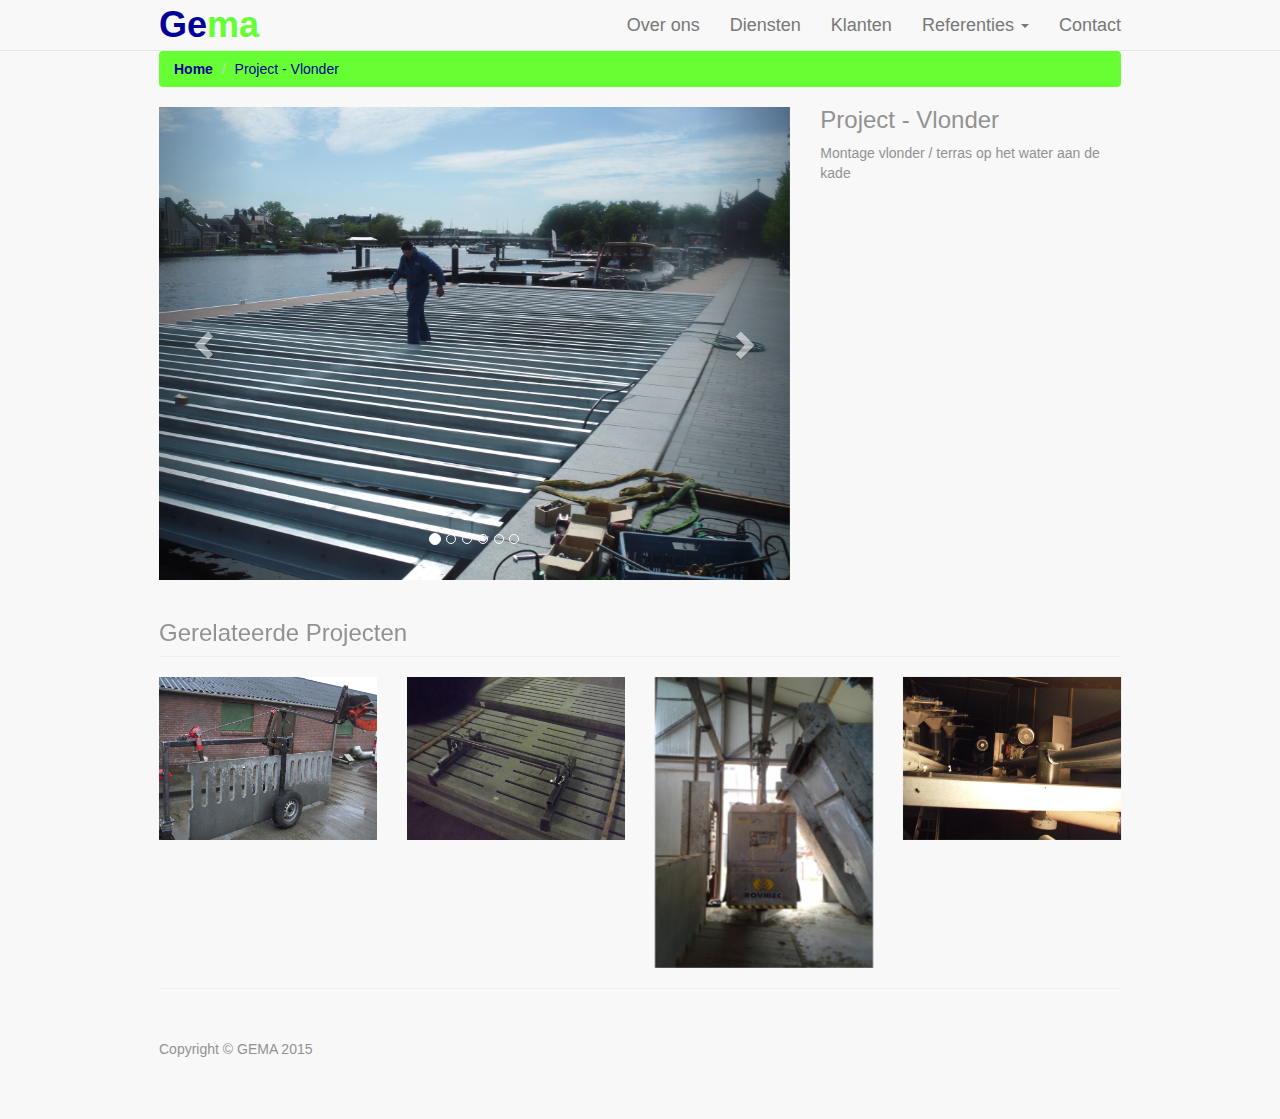
<file: portfolio-Vlonder.html>
<!DOCTYPE html>
<html lang="nl">

<head>

    <meta charset="utf-8">
    <meta http-equiv="X-UA-Compatible" content="IE=edge">
    <meta name="viewport" content="width=device-width, initial-scale=1">
    <meta name="description" content="">
    <meta name="author" content="">

    <title>GEMA</title>

    <!-- Bootstrap Core CSS -->
    <link href="css/bootstrap.min.css" rel="stylesheet">

    <!-- Custom CSS -->
    <link href="css/main.min.css" rel="stylesheet">

    <!-- Custom Fonts -->
    <link href="font-awesome/css/font-awesome.min.css" rel="stylesheet" type="text/css">

    <!-- HTML5 Shim and Respond.js IE8 support of HTML5 elements and media queries -->
    <!-- WARNING: Respond.js doesn't work if you view the page via file:// -->
    <!--[if lt IE 9]>
        <script src="https://oss.maxcdn.com/libs/html5shiv/3.7.0/html5shiv.js"></script>
        <script src="https://oss.maxcdn.com/libs/respond.js/1.4.2/respond.min.js"></script>
    <![endif]-->

</head>

<body>

    <!-- Navigation -->
    <nav class="navbar navbar-default navbar-static-top" role="navigation">
        <div class="container">
            <!-- Brand and toggle get grouped for better mobile display -->
            <div class="navbar-header">
                <button type="button" class="navbar-toggle" data-toggle="collapse" data-target="#bs-example-navbar-collapse-1">
                    <span class="sr-only">Toggle navigation</span>
                    <span class="icon-bar"></span>
                    <span class="icon-bar"></span>
                    <span class="icon-bar"></span>
                </button>
                <a class="navbar-brand" href="index.html"><span id="first">Ge</span><span id="second">ma</span></a>
            </div>
            <!-- Collect the nav links, forms, and other content for toggling -->
            <div class="collapse navbar-collapse" id="bs-example-navbar-collapse-1">
                <ul class="nav navbar-nav navbar-right">
                    <li>
                        <a href="about.html">Over ons</a>
                    </li>
                    <li>
                        <a href="services.html">Diensten</a>
                    </li>
																				<li>
                        <a href="customers.html">Klanten</a>
                    </li>
                    <li class="dropdown">
                        <a href="#" class="dropdown-toggle" data-toggle="dropdown">Referenties <b class="caret"></b></a>
                        <ul class="dropdown-menu">
                            <li>
                                <a href="portfolio-TransportKar.html">Transportkar</a>
                            </li>
                            <li>
                                <a href="portfolio-InrichtingStal.html">Inrichting stal</a>
                            </li>
                            <li>
                                <a href="portfolio-RoostersLeggen.html">Roosters leggen</a>
                            </li>
                            <li>
                                <a href="portfolio-VoerRobot.html">Voerrobot</a>
                            </li>
                            <li>
                                <a href="portfolio-VoerTransport.html">Voer transport</a>
                            </li>
                            <li>
                                <a href="portfolio-Vlonder.html">Vlonder</a>
                            </li>																																																		
                        </ul>
                    </li>
                    <li>
                        <a href="contact.html">Contact</a>
                    </li>

                </ul>
            </div>
            <!-- /.navbar-collapse -->
        </div>
        <!-- /.container -->
    </nav>

    <!-- Page Content -->
    <div class="container">

        <!-- Page Heading/Breadcrumbs -->
        <div class="row">
            <div class="col-lg-12">
                <ol class="breadcrumb">
                    <li><a href="index.html">Home</a>
                    </li>
                    <li class="active">Project - Vlonder</li>
                </ol>
            </div>
        </div>
        <!-- /.row -->

        <!-- Portfolio Item Row -->
        <div class="row">

            <div class="col-md-8">
                <div id="carousel-example-generic" class="carousel slide" data-ride="carousel">
                    <!-- Indicators -->
                    <ol class="carousel-indicators">
                        <li data-target="#carousel-example-generic" data-slide-to="0" class="active"></li>
                        <li data-target="#carousel-example-generic" data-slide-to="1"></li>
                        <li data-target="#carousel-example-generic" data-slide-to="2"></li>
                        <li data-target="#carousel-example-generic" data-slide-to="3"></li>
                        <li data-target="#carousel-example-generic" data-slide-to="4"></li>
                        <li data-target="#carousel-example-generic" data-slide-to="5"></li>																																																																								
                    </ol>

                    <!-- Wrapper for slides -->
                    <div class="carousel-inner">
                        <div class="item active">
                            <img class="img-responsive" src="portofolio/Vlonder1.jpg" alt="">
                        </div>
                        <div class="item">
                            <img class="img-responsive" src="portofolio/Vlonder2.jpg" alt="">
                        </div>
                        <div class="item">
                            <img class="img-responsive" src="portofolio/Vlonder3.jpg" alt="">
                        </div>
                        <div class="item">
                            <img class="img-responsive" src="portofolio/Vlonder4.jpg" alt="">
                        </div>
                        <div class="item">
                            <img class="img-responsive" src="portofolio/Vlonder5.jpg" alt="">
                        </div>
                        <div class="item">
                            <img class="img-responsive" src="portofolio/Vlonder6.jpg" alt="">
                        </div>																															
                    </div>

                    <!-- Controls -->
                    <a class="left carousel-control" href="#carousel-example-generic" data-slide="prev">
                        <span class="glyphicon glyphicon-chevron-left"></span>
                    </a>
                    <a class="right carousel-control" href="#carousel-example-generic" data-slide="next">
                        <span class="glyphicon glyphicon-chevron-right"></span>
                    </a>
                </div>
            </div>

            <div class="col-md-4">
                <h3>Project - Vlonder</h3>
                <p>Montage vlonder / terras op het water aan de kade</p>
            </div>

        </div>
        <!-- /.row -->

        <!-- Related Projects Row -->
        <div class="row">

            <div class="col-lg-12">
                <h3 class="page-header">Gerelateerde Projecten</h3>
            </div>

            <div class="col-sm-3 col-xs-6">
                <a href="portfolio-TransportKar.html">
                    <img class="img-responsive img-hover img-related" src="portofolio/TransportKar1.jpg" alt="">
                </a>
            </div>

            <div class="col-sm-3 col-xs-6">
                <a href="portfolio-RoostersLeggen.html">
                    <img class="img-responsive img-hover img-related" src="portofolio/RoostersLeggen1.jpg" alt="">
                </a>
            </div>

            <div class="col-sm-3 col-xs-6">
                <a href="portfolio-Voerrobot.html">
                    <img class="img-responsive img-hover img-related" src="portofolio/Voerrobot1.jpg" alt="">
                </a>
            </div>

            <div class="col-sm-3 col-xs-6">
                <a href="portfolio-VoerTransport.html">
                    <img class="img-responsive img-hover img-related" src="portofolio/VoerTransport1.jpg" alt="">
                </a>
            </div>

        </div>
        <!-- /.row -->

        <hr>

        <!-- Footer -->
        <footer>
            <div class="row">
                <div class="col-lg-12">
                    <p>Copyright &copy; GEMA 2015</p>
                </div>
            </div>
        </footer>

    </div>
    <!-- /.container -->

    <!-- jQuery -->
    <script src="js/jquery.js"></script>

    <!-- Bootstrap Core JavaScript -->
    <script src="js/bootstrap.min.js"></script>

</body>

</html>
</file>
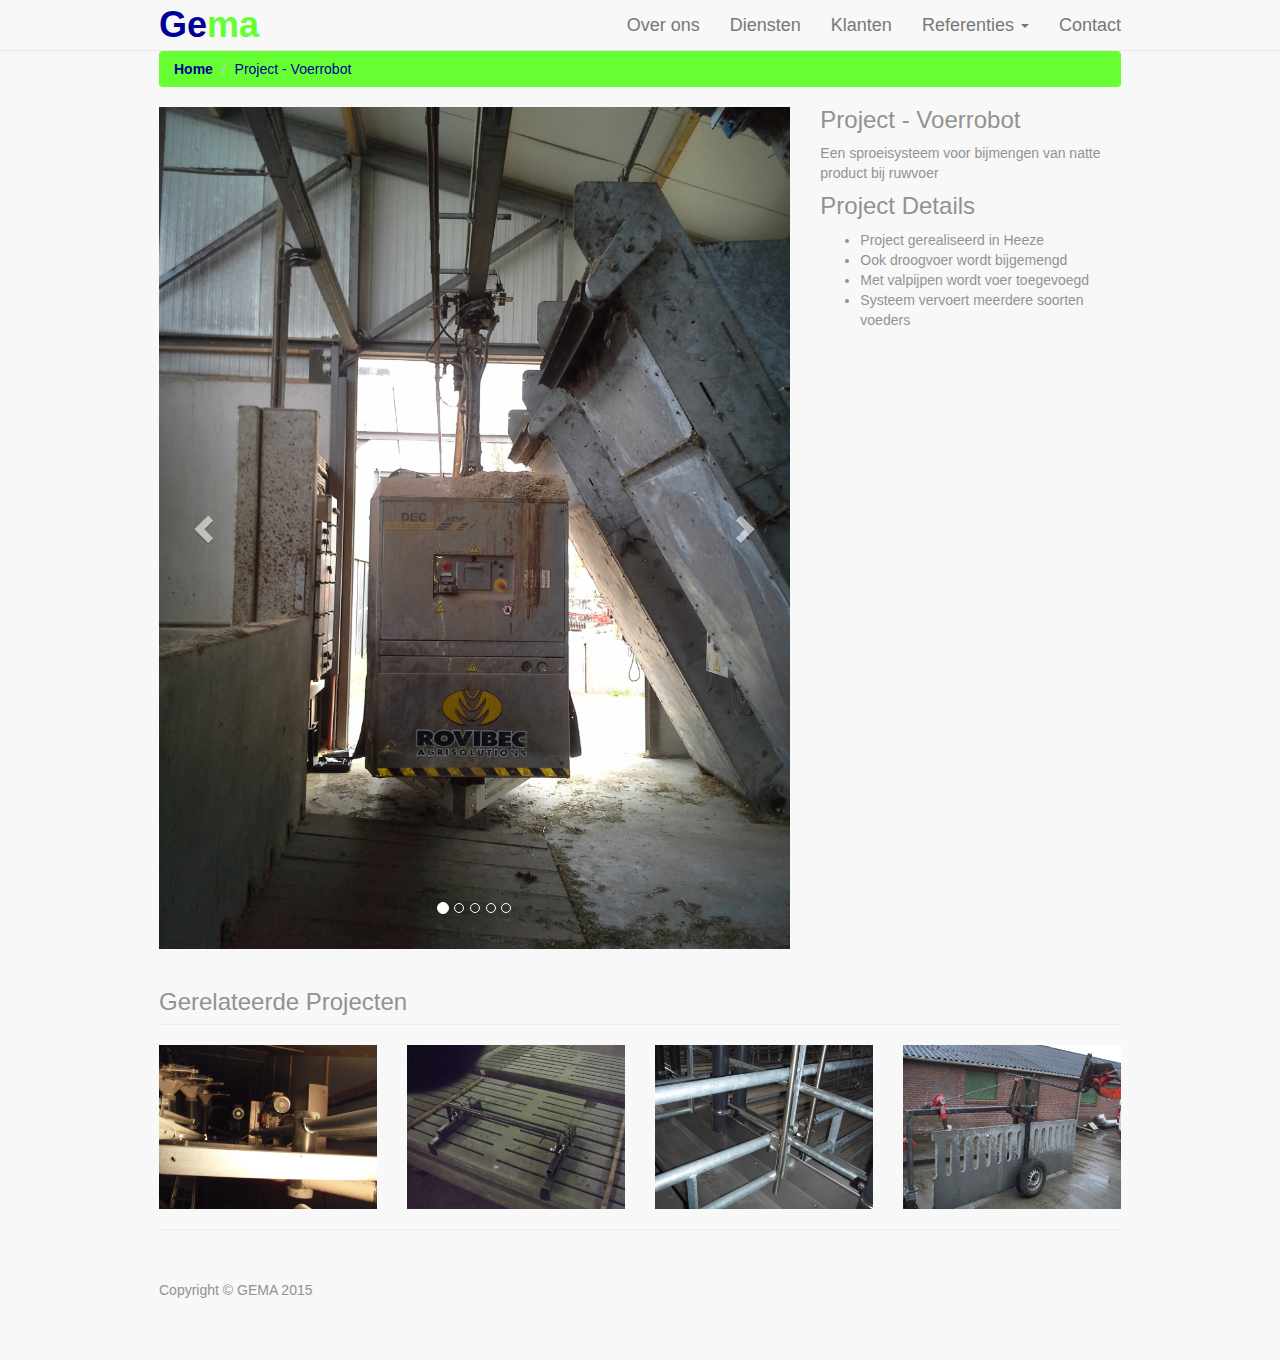
<file: portfolio-VoerRobot.html>
<!DOCTYPE html>
<html lang="nl">

<head>

    <meta charset="utf-8">
    <meta http-equiv="X-UA-Compatible" content="IE=edge">
    <meta name="viewport" content="width=device-width, initial-scale=1">
    <meta name="description" content="">
    <meta name="author" content="">

    <title>GEMA</title>

    <!-- Bootstrap Core CSS -->
    <link href="css/bootstrap.min.css" rel="stylesheet">

    <!-- Custom CSS -->
    <link href="css/main.min.css" rel="stylesheet">

    <!-- HTML5 Shim and Respond.js IE8 support of HTML5 elements and media queries -->
    <!-- WARNING: Respond.js doesn't work if you view the page via file:// -->
    <!--[if lt IE 9]>
        <script src="https://oss.maxcdn.com/libs/html5shiv/3.7.0/html5shiv.js"></script>
        <script src="https://oss.maxcdn.com/libs/respond.js/1.4.2/respond.min.js"></script>
    <![endif]-->

</head>

<body>

    <!-- Navigation -->
    <nav class="navbar navbar-default navbar-static-top" role="navigation">
        <div class="container">
            <!-- Brand and toggle get grouped for better mobile display -->
            <div class="navbar-header">
                <button type="button" class="navbar-toggle" data-toggle="collapse" data-target="#bs-example-navbar-collapse-1">
                    <span class="sr-only">Toggle navigation</span>
                    <span class="icon-bar"></span>
                    <span class="icon-bar"></span>
                    <span class="icon-bar"></span>
                </button>
                <a class="navbar-brand" href="index.html"><span id="first">Ge</span><span id="second">ma</span></a>
            </div>
            <!-- Collect the nav links, forms, and other content for toggling -->
            <div class="collapse navbar-collapse" id="bs-example-navbar-collapse-1">
                <ul class="nav navbar-nav navbar-right">
                    <li>
                        <a href="about.html">Over ons</a>
                    </li>
                    <li>
                        <a href="services.html">Diensten</a>
                    </li>
																				<li>
                        <a href="customers.html">Klanten</a>
                    </li>
                    <li class="dropdown">
                        <a href="#" class="dropdown-toggle" data-toggle="dropdown">Referenties <b class="caret"></b></a>
                        <ul class="dropdown-menu">
                            <li>
                                <a href="portfolio-TransportKar.html">Transportkar</a>
                            </li>
                            <li>
                                <a href="portfolio-InrichtingStal.html">Inrichting stal</a>
                            </li>
                            <li>
                                <a href="portfolio-RoostersLeggen.html">Roosters leggen</a>
                            </li>
                            <li>
                                <a href="portfolio-VoerRobot.html">Voerrobot</a>
                            </li>
                            <li>
                                <a href="portfolio-VoerTransport.html">Voer transport</a>
                            </li>
                            <li>
                                <a href="portfolio-Vlonder.html">Vlonder</a>
                            </li>																																																		
                        </ul>
                    </li>
                    <li>
                        <a href="contact.html">Contact</a>
                    </li>

                </ul>
            </div>
            <!-- /.navbar-collapse -->
        </div>
        <!-- /.container -->
    </nav>

    <!-- Page Content -->
    <div class="container">

        <!-- Page Heading/Breadcrumbs -->
        <div class="row">
            <div class="col-lg-12">
                <ol class="breadcrumb">
                    <li><a href="index.html">Home</a>
                    </li>
                    <li class="active">Project - Voerrobot</li>
                </ol>
            </div>
        </div>
        <!-- /.row -->

        <!-- Portfolio Item Row -->
        <div class="row">

            <div class="col-md-8">
                <div id="carousel-example-generic" class="carousel slide" data-ride="carousel">
                    <!-- Indicators -->
                    <ol class="carousel-indicators">
                        <li data-target="#carousel-example-generic" data-slide-to="0" class="active"></li>
                        <li data-target="#carousel-example-generic" data-slide-to="1"></li>
                        <li data-target="#carousel-example-generic" data-slide-to="2"></li>
                        <li data-target="#carousel-example-generic" data-slide-to="3"></li>
                        <li data-target="#carousel-example-generic" data-slide-to="4"></li>																																																																								
                    </ol>

                    <!-- Wrapper for slides -->
                    <div class="carousel-inner">
                        <div class="item active">
                            <img class="img-responsive" src="portofolio/Voerrobot1.jpg" alt="">
                        </div>
                        <div class="item">
                            <img class="img-responsive" src="portofolio/Voerrobot2.jpg" alt="">
                        </div>
                        <div class="item">
                            <img class="img-responsive" src="portofolio/Voerrobot3.jpg" alt="">
                        </div>
																								<div class="item">
                            <img class="img-responsive" src="portofolio/Voerrobot4.jpg" alt="">
                        </div>
																								<div class="item">
                            <img class="img-responsive" src="portofolio/Voerrobot5.jpg" alt="">
                        </div>
                    </div>

                    <!-- Controls -->
                    <a class="left carousel-control" href="#carousel-example-generic" data-slide="prev">
                        <span class="glyphicon glyphicon-chevron-left"></span>
                    </a>
                    <a class="right carousel-control" href="#carousel-example-generic" data-slide="next">
                        <span class="glyphicon glyphicon-chevron-right"></span>
                    </a>
                </div>
            </div>

            <div class="col-md-4">
                <h3>Project - Voerrobot</h3>
                <p>Een sproeisysteem voor bijmengen van natte product bij ruwvoer</p>
                <h3>Project Details</h3>
                <ul>
                    <li>Project gerealiseerd in Heeze</li>
                    <li>Ook droogvoer wordt bijgemengd</li>
                    <li>Met valpijpen wordt voer toegevoegd</li>
                    <li>Systeem vervoert meerdere soorten voeders</li>
                </ul>
            </div>

        </div>
        <!-- /.row -->

        <!-- Related Projects Row -->
        <div class="row">

            <div class="col-lg-12">
                <h3 class="page-header">Gerelateerde Projecten</h3>
            </div>

            <div class="col-sm-3 col-xs-6">
                <a href="portfolio-VoerTransport.html">
                    <img class="img-responsive img-hover img-related" src="portofolio/VoerTransport1.jpg" alt="">
                </a>
            </div>

            <div class="col-sm-3 col-xs-6">
                <a href="portfolio-RoostersLeggen.html">
                    <img class="img-responsive img-hover img-related" src="portofolio/RoostersLeggen1.jpg" alt="">
                </a>
            </div>

            <div class="col-sm-3 col-xs-6">
                <a href="portfolio-InrichtingStal.html">
                    <img class="img-responsive img-hover img-related" src="portofolio/InrichtingStal1.jpg" alt="">
                </a>
            </div>

            <div class="col-sm-3 col-xs-6">
                <a href="portfolio-TransportKar.html">
                    <img class="img-responsive img-hover img-related" src="portofolio/TransportKar1.jpg" alt="">
                </a>
            </div>

        </div>
        <!-- /.row -->

        <hr>

        <!-- Footer -->
        <footer>
            <div class="row">
                <div class="col-lg-12">
                    <p>Copyright &copy; GEMA 2015</p>
                </div>
            </div>
        </footer>

    </div>
    <!-- /.container -->

    <!-- jQuery -->
    <script src="js/jquery.js"></script>

    <!-- Bootstrap Core JavaScript -->
    <script src="js/bootstrap.min.js"></script>

</body>

</html>
</file>
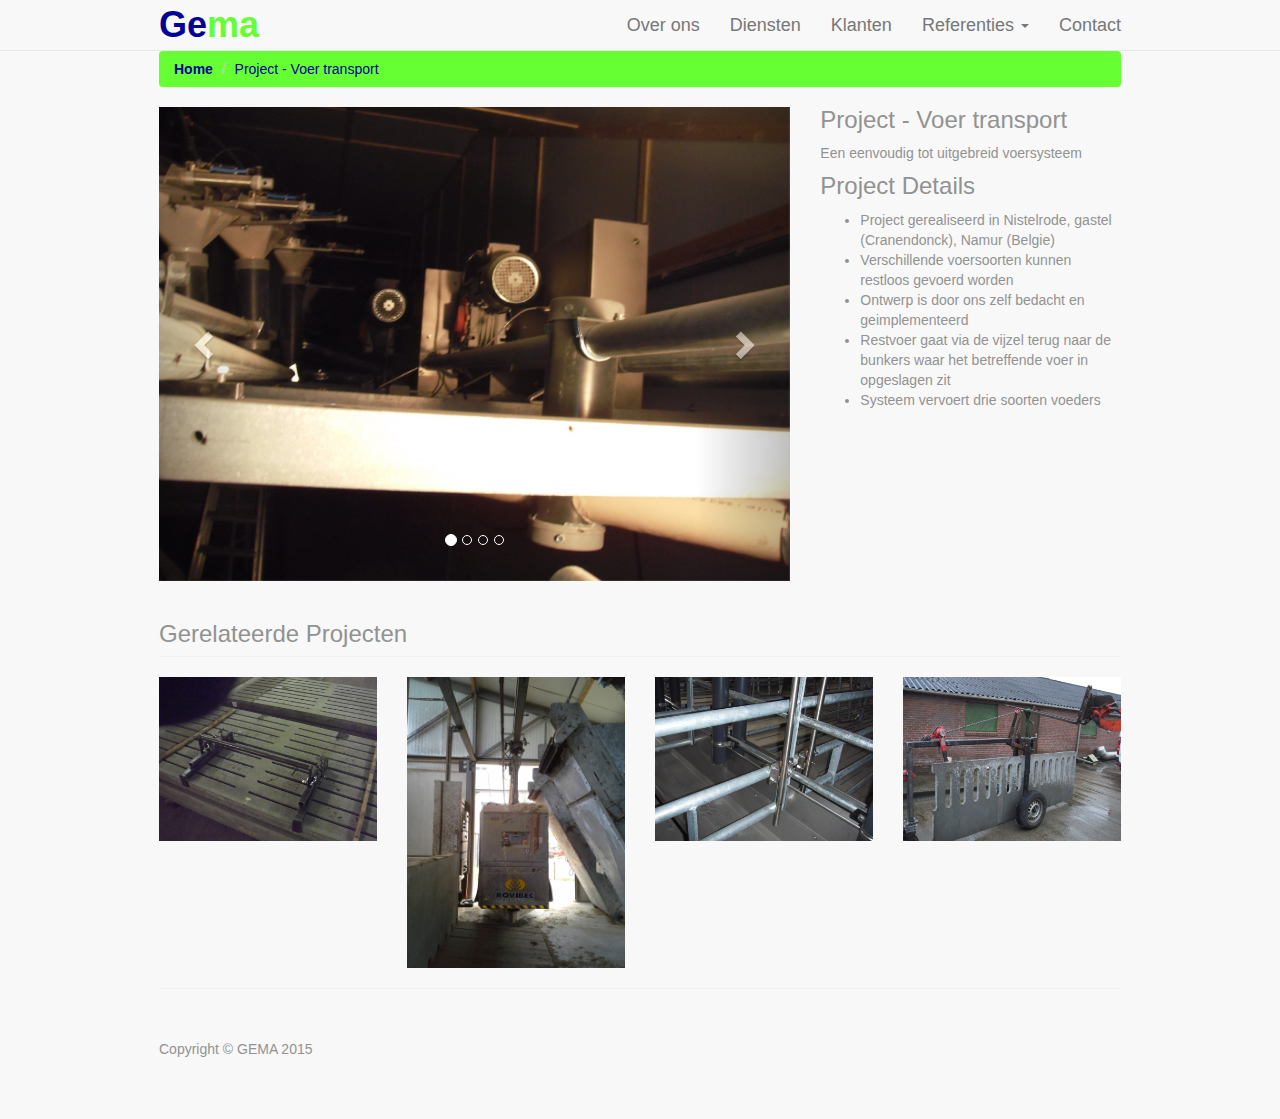
<file: portfolio-VoerTransport.html>
<!DOCTYPE html>
<html lang="nl">

<head>

    <meta charset="utf-8">
    <meta http-equiv="X-UA-Compatible" content="IE=edge">
    <meta name="viewport" content="width=device-width, initial-scale=1">
    <meta name="description" content="">
    <meta name="author" content="">

    <title>GEMA</title>

    <!-- Bootstrap Core CSS -->
    <link href="css/bootstrap.min.css" rel="stylesheet">

    <!-- Custom CSS -->
    <link href="css/main.min.css" rel="stylesheet">

    <!-- HTML5 Shim and Respond.js IE8 support of HTML5 elements and media queries -->
    <!-- WARNING: Respond.js doesn't work if you view the page via file:// -->
    <!--[if lt IE 9]>
        <script src="https://oss.maxcdn.com/libs/html5shiv/3.7.0/html5shiv.js"></script>
        <script src="https://oss.maxcdn.com/libs/respond.js/1.4.2/respond.min.js"></script>
    <![endif]-->

</head>

<body>

    <!-- Navigation -->
    <nav class="navbar navbar-default navbar-static-top" role="navigation">
        <div class="container">
            <!-- Brand and toggle get grouped for better mobile display -->
            <div class="navbar-header">
                <button type="button" class="navbar-toggle" data-toggle="collapse" data-target="#bs-example-navbar-collapse-1">
                    <span class="sr-only">Toggle navigation</span>
                    <span class="icon-bar"></span>
                    <span class="icon-bar"></span>
                    <span class="icon-bar"></span>
                </button>
                <a class="navbar-brand" href="index.html"><span id="first">Ge</span><span id="second">ma</span></a>
            </div>
            <!-- Collect the nav links, forms, and other content for toggling -->
            <div class="collapse navbar-collapse" id="bs-example-navbar-collapse-1">
                <ul class="nav navbar-nav navbar-right">
                    <li>
                        <a href="about.html">Over ons</a>
                    </li>
                    <li>
                        <a href="services.html">Diensten</a>
                    </li>
																				<li>
                        <a href="customers.html">Klanten</a>
                    </li>
                    <li class="dropdown">
                        <a href="#" class="dropdown-toggle" data-toggle="dropdown">Referenties <b class="caret"></b></a>
                        <ul class="dropdown-menu">
                            <li>
                                <a href="portfolio-TransportKar.html">Transportkar</a>
                            </li>
                            <li>
                                <a href="portfolio-InrichtingStal.html">Inrichting stal</a>
                            </li>
                            <li>
                                <a href="portfolio-RoostersLeggen.html">Roosters leggen</a>
                            </li>
                            <li>
                                <a href="portfolio-VoerRobot.html">Voerrobot</a>
                            </li>
                            <li>
                                <a href="portfolio-VoerTransport.html">Voer transport</a>
                            </li>
                            <li>
                                <a href="portfolio-Vlonder.html">Vlonder</a>
                            </li>																																																		
                        </ul>
                    </li>
                    <li>
                        <a href="contact.html">Contact</a>
                    </li>

                </ul>
            </div>
            <!-- /.navbar-collapse -->
        </div>
        <!-- /.container -->
    </nav>

    <!-- Page Content -->
    <div class="container">

        <!-- Page Heading/Breadcrumbs -->
        <div class="row">
            <div class="col-lg-12">
                <ol class="breadcrumb">
                    <li><a href="index.html">Home</a>
                    </li>
                    <li class="active">Project - Voer transport</li>
                </ol>
            </div>
        </div>
        <!-- /.row -->

        <!-- Portfolio Item Row -->
        <div class="row">

            <div class="col-md-8">
                <div id="carousel-example-generic" class="carousel slide" data-ride="carousel">
                    <!-- Indicators -->
                    <ol class="carousel-indicators">
                        <li data-target="#carousel-example-generic" data-slide-to="0" class="active"></li>
                        <li data-target="#carousel-example-generic" data-slide-to="1"></li>
                        <li data-target="#carousel-example-generic" data-slide-to="2"></li>
                        <li data-target="#carousel-example-generic" data-slide-to="3"></li>																																																																								
                    </ol>

                    <!-- Wrapper for slides -->
                    <div class="carousel-inner">
                        <div class="item active">
                            <img class="img-responsive" src="portofolio/VoerTransport1.jpg" alt="">
                        </div>
                        <div class="item">
                            <img class="img-responsive" src="portofolio/VoerTransport2.jpg" alt="">
                        </div>
                        <div class="item">
                            <img class="img-responsive" src="portofolio/VoerTransport3.jpg" alt="">
                        </div>
																								<div class="item">
                            <img class="img-responsive" src="portofolio/VoerTransport4.jpg" alt="">
                        </div>
                    </div>

                    <!-- Controls -->
                    <a class="left carousel-control" href="#carousel-example-generic" data-slide="prev">
                        <span class="glyphicon glyphicon-chevron-left"></span>
                    </a>
                    <a class="right carousel-control" href="#carousel-example-generic" data-slide="next">
                        <span class="glyphicon glyphicon-chevron-right"></span>
                    </a>
                </div>
            </div>

            <div class="col-md-4">
                <h3>Project - Voer transport</h3>
                <p>Een eenvoudig tot uitgebreid voersysteem</p>
                <h3>Project Details</h3>
                <ul>
                    <li>Project gerealiseerd in Nistelrode, gastel (Cranendonck), Namur (Belgie)</li>
                    <li>Verschillende voersoorten kunnen restloos gevoerd worden</li>
                    <li>Ontwerp is door ons zelf bedacht en geimplementeerd</li>
                    <li>Restvoer gaat via de vijzel terug naar de bunkers waar het betreffende voer in opgeslagen zit</li>
																	<li>Systeem vervoert drie soorten voeders</li>
                </ul>
            </div>

        </div>
        <!-- /.row -->

        <!-- Related Projects Row -->
        <div class="row">

            <div class="col-lg-12">
                <h3 class="page-header">Gerelateerde Projecten</h3>
            </div>

            <div class="col-sm-3 col-xs-6">
                <a href="portfolio-RoostersLeggen.html">
                    <img class="img-responsive img-hover img-related" src="portofolio/RoostersLeggen1.jpg" alt="">
                </a>
            </div>

            <div class="col-sm-3 col-xs-6">
                <a href="portfolio-Voerrobot.html">
                    <img class="img-responsive img-hover img-related" src="portofolio/Voerrobot1.jpg" alt="">
                </a>
            </div>

            <div class="col-sm-3 col-xs-6">
                <a href="portfolio-InrichingStal.html">
                    <img class="img-responsive img-hover img-related" src="portofolio/InrichtingStal1.jpg" alt="">
                </a>
            </div>

            <div class="col-sm-3 col-xs-6">
                <a href="portfolio-TransportKar.html">
                    <img class="img-responsive img-hover img-related" src="portofolio/TransportKar1.jpg" alt="">
                </a>
            </div>

        </div>
        <!-- /.row -->

        <hr>

        <!-- Footer -->
        <footer>
            <div class="row">
                <div class="col-lg-12">
                    <p>Copyright &copy; GEMA 2015</p>
                </div>
            </div>
        </footer>

    </div>
    <!-- /.container -->

    <!-- jQuery -->
    <script src="js/jquery.js"></script>

    <!-- Bootstrap Core JavaScript -->
    <script src="js/bootstrap.min.js"></script>

</body>

</html>
</file>
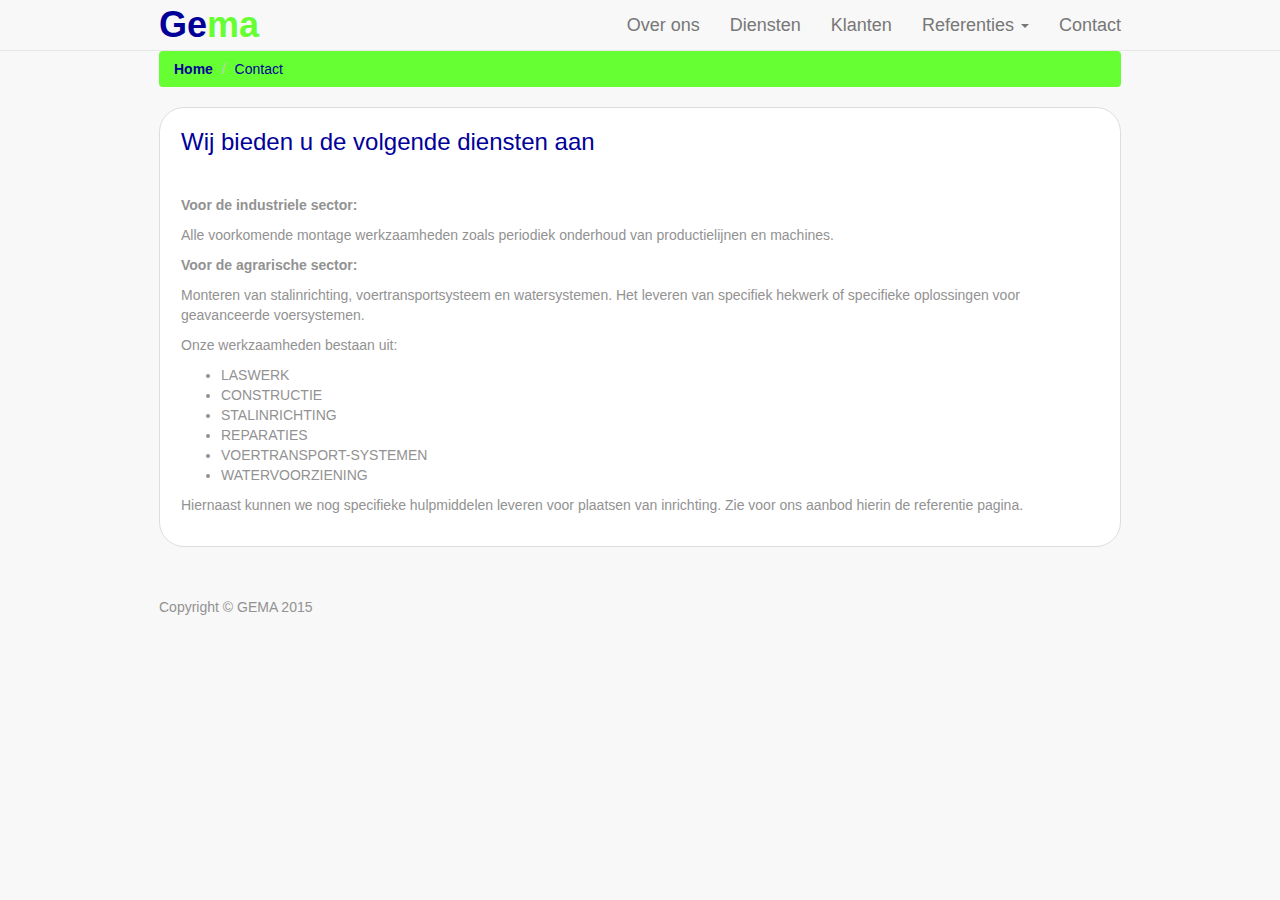
<file: services.html>
<!DOCTYPE html>
<html lang="nl">

<head>

    <meta charset="utf-8">
    <meta http-equiv="X-UA-Compatible" content="IE=edge">
    <meta name="viewport" content="width=device-width, initial-scale=1">
    <meta name="description" content="">
    <meta name="author" content="">

    <title>GEMA</title>

    <!-- Bootstrap Core CSS -->
    <link href="css/bootstrap.min.css" rel="stylesheet">

    <!-- Custom CSS -->
    <link href="css/main.min.css" rel="stylesheet">

    <!-- HTML5 Shim and Respond.js IE8 support of HTML5 elements and media queries -->
    <!-- WARNING: Respond.js doesn't work if you view the page via file:// -->
    <!--[if lt IE 9]>
        <script src="https://oss.maxcdn.com/libs/html5shiv/3.7.0/html5shiv.js"></script>
        <script src="https://oss.maxcdn.com/libs/respond.js/1.4.2/respond.min.js"></script>
    <![endif]-->

</head>

<body>

    <!-- Navigation -->
    <nav class="navbar navbar-default navbar-static-top" role="navigation">
        <div class="container">
            <!-- Brand and toggle get grouped for better mobile display -->
            <div class="navbar-header">
                <button type="button" class="navbar-toggle" data-toggle="collapse" data-target="#bs-example-navbar-collapse-1">
                    <span class="sr-only">Toggle navigation</span>
                    <span class="icon-bar"></span>
                    <span class="icon-bar"></span>
                    <span class="icon-bar"></span>
                </button>
                <a class="navbar-brand" href="index.html"><span id="first">Ge</span><span id="second">ma</span></a>
            </div>
            <!-- Collect the nav links, forms, and other content for toggling -->
            <div class="collapse navbar-collapse" id="bs-example-navbar-collapse-1">
                <ul class="nav navbar-nav navbar-right">
                    <li>
                        <a href="about.html">Over ons</a>
                    </li>
                    <li>
                        <a href="services.html">Diensten</a>
                    </li>
																				<li>
                        <a href="customers.html">Klanten</a>
                    </li>
                    <li class="dropdown">
                        <a href="#" class="dropdown-toggle" data-toggle="dropdown">Referenties <b class="caret"></b></a>
                        <ul class="dropdown-menu">
                            <li>
                                <a href="portfolio-TransportKar.html">Transportkar</a>
                            </li>
                            <li>
                                <a href="portfolio-InrichtingStal.html">Inrichting stal</a>
                            </li>
                            <li>
                                <a href="portfolio-RoostersLeggen.html">Roosters leggen</a>
                            </li>
                            <li>
                                <a href="portfolio-VoerRobot.html">Voerrobot</a>
                            </li>
                            <li>
                                <a href="portfolio-VoerTransport.html">Voer transport</a>
                            </li>
                            <li>
                                <a href="portfolio-Vlonder.html">Vlonder</a>
                            </li>																									
                        </ul>
                    </li>
                    <li>
                        <a href="contact.html">Contact</a>
                    </li>

                </ul>
            </div>
            <!-- /.navbar-collapse -->
        </div>
        <!-- /.container -->
    </nav>

    <!-- Page Content -->
    <div id="content" class="container">
	  					<!-- Page Heading/Breadcrumbs -->
        <div class="row">
            <div class="col-lg-12">
                <ol class="breadcrumb">
                    <li><a href="index.html">Home</a>
                    </li>
                    <li class="active">Contact</li>
                </ol>
            </div>
        </div>
									
	     <!-- Intro Section -->
     	 <div class="row">
     					<div class="col-md-12">
   									<div class="tile">
                    <div class="panel">
   																	 			<h3>Wij bieden u de volgende diensten aan</h3>

<p>&nbsp</p>
<p><b>Voor de industriele sector:</b></p>
<p>Alle voorkomende montage werkzaamheden zoals periodiek onderhoud van productielijnen en machines.</p>
<p><b>Voor de agrarische sector:</b></p>
<p>Monteren van stalinrichting, voertransportsysteem en watersystemen. Het leveren van specifiek hekwerk of specifieke oplossingen voor geavanceerde voersystemen.</p>
<p>Onze werkzaamheden bestaan uit:</p>
																						<ul>
                         <li>LASWERK</li>
																						<li>CONSTRUCTIE</li>
																						<li>STALINRICHTING</li>
																						<li>REPARATIES</li>
																						<li>VOERTRANSPORT-SYSTEMEN</li>
																						<li>WATERVOORZIENING</li>
																						</ul>

<p>Hiernaast kunnen we nog specifieke hulpmiddelen leveren voor plaatsen van inrichting. Zie voor ons aanbod hierin de referentie pagina.</p>
                    </div>
              </div>
   						</div>
        </div>

        <!-- Footer -->
        <footer>
            <div class="row">
                <div class="col-lg-12">
                    <p>Copyright &copy; GEMA 2015</p>
                </div>
            </div>
        </footer>

    </div>
    <!-- /.container -->

    <!-- jQuery -->
    <script src="js/jquery.js"></script>

    <!-- Bootstrap Core JavaScript -->
    <script src="js/bootstrap.min.js"></script>

    <!-- Script to Activate the Carousel -->
    <script>
    $('.carousel').carousel({
        interval: 5000 //changes the speed
    })
    </script>

</body>

</html>
</file>
<file: css/main.min.css>
html,
body{height:100%;color:rgb(146, 146, 146);background-color:#f8f8f8;font-family:Liberation sans, Arial;}
.tile{background-color:#fff;padding:20px;border:1px solid rgb(221, 221, 221);border-radius:25px;}
h1{font-size:14px;display:inline;}
h3{margin-top:0px;}
.btn-primary{background-color:#000099;}
.form-control:focus{border-color:#000099;}
.panel{margin-bottom:0px;box-shadow:none;-webkit-box-shadow:none;}
.tile h3{color:#000099;}
.tile.customer{min-height:250px;}
.img-portfolio{margin-bottom:30px;}
.img-hover:hover{opacity:0.8;}
.navbar{margin-bottom:0px;}
.navbar-brand{font-size:36px;font-weight:bold;}
.navbar-brand span#first{color:#000099;}
.navbar-brand span#second{color:#66ff33;}
.navbar-right a{color:#000099;font-size:18px;}
.navbar-right a:hover,
.navbar-right a:focus{color:#66ff33;background-color:#f8f8f8 !important;}
.navbar-right a:active{color:#000099;}
.navbar .dropdown-menu a{color:#000099;}
.navbar .dropdown-menu a:hover{color:#66ff33;}
.breadcrumb{background-color:#66ff33;}
.breadcrumb a{color:#000099;font-weight:bold;}
.breadcrumb>.active{color:#000099;}
header.carousel{height:40%;width:962px;margin:0 auto;margin-bottom:20px;}
header.carousel .item,
header.carousel .item.active,
header.carousel .carousel-inner{height:100%;}
header.carousel .fill{height:100%;background-position:center;background-size:cover;}
.carousel-image{}
#content .kop{color:#000099;font-weight:bold;}
.error-404{font-size:100px;}
.price{display:block;font-size:50px;line-height:50px;}
.price sup{top:-20px;left:2px;font-size:20px;}
.period{display:block;font-style:italic;}
footer{margin:50px 0;}
@media(max-width:991px){.customer-img,
.img-related{margin-bottom:30px;}
}
@media(max-width:767px){.img-portfolio{margin-bottom:15px;}
header.carousel .carousel{height:70%;}
}
.margintop10{margin-top:10px;}
.margintop20{margin-top:20px;}
</file>
